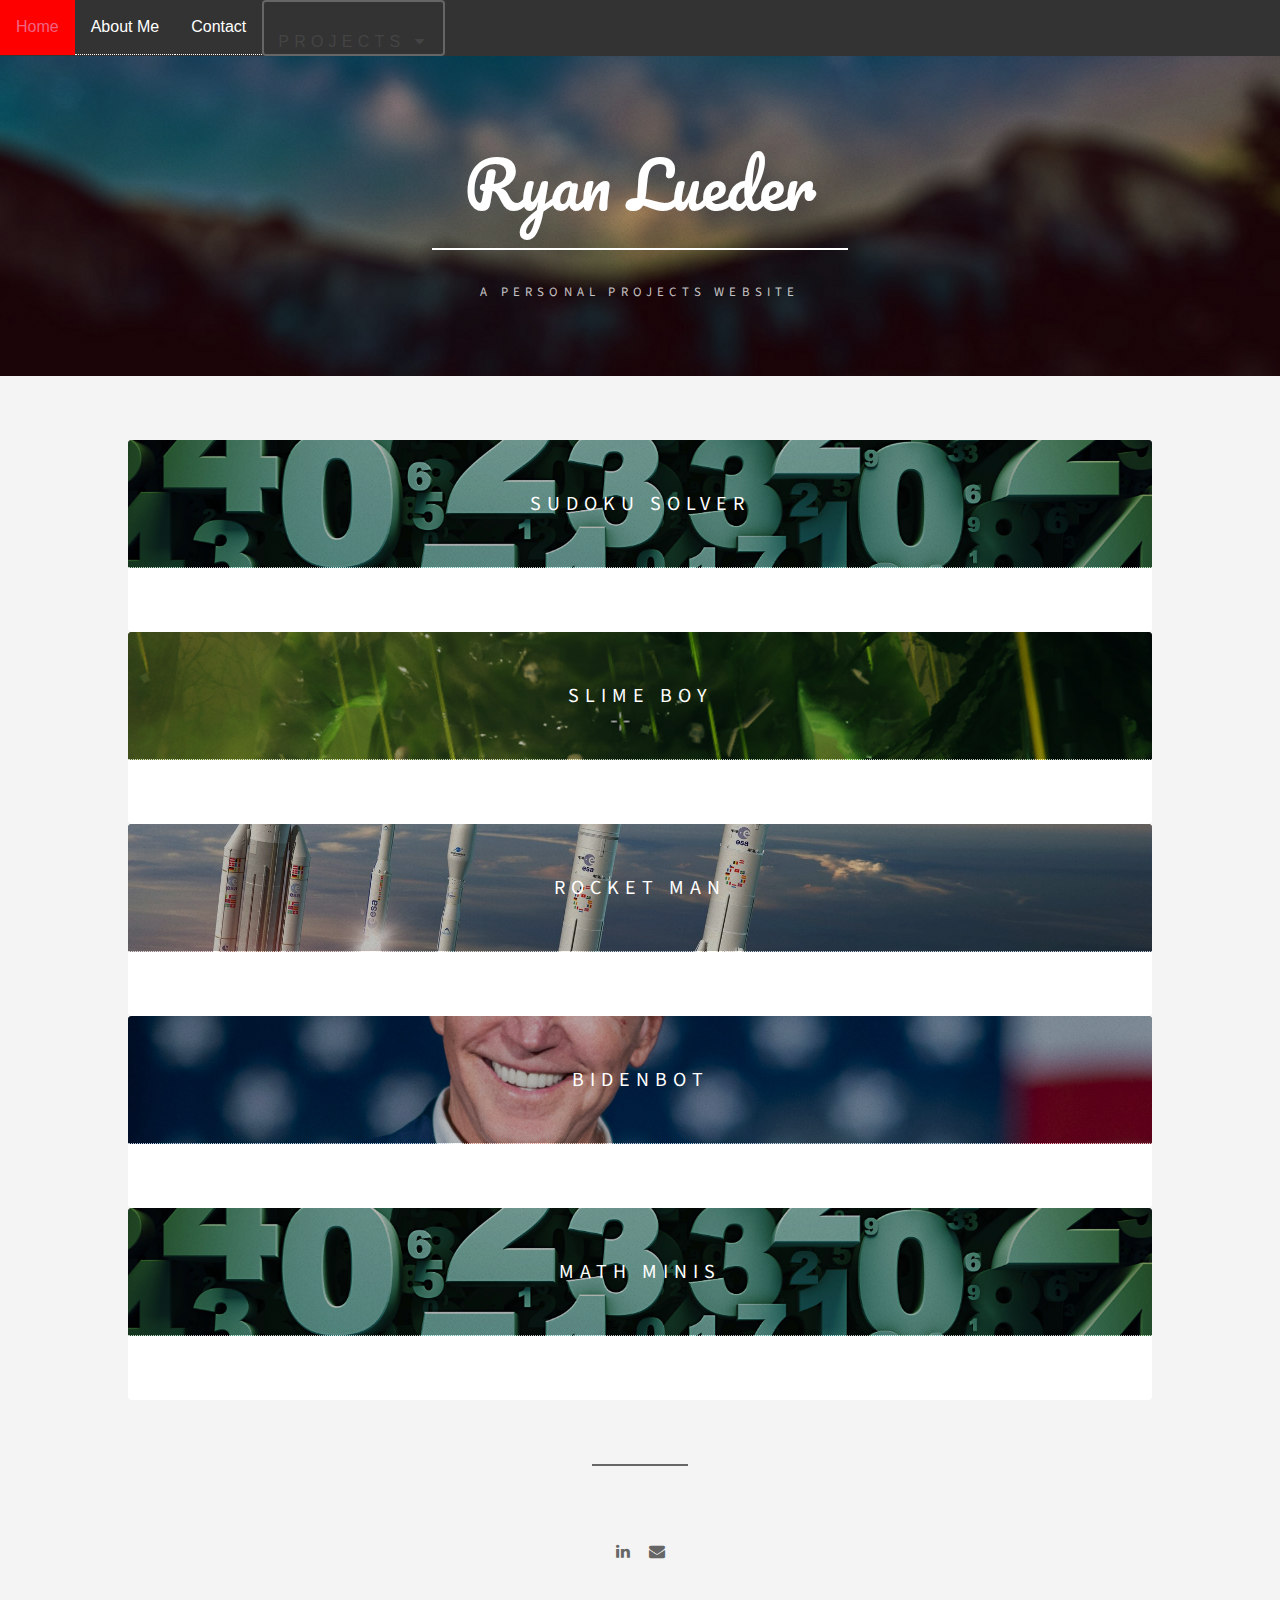
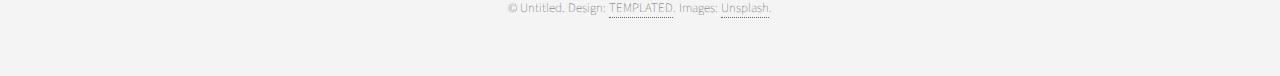
<file: index.html>
﻿<!DOCTYPE HTML>
<!--
	Epilogue by TEMPLATED
	templated.co @templatedco
	Released for free under the Creative Commons Attribution 3.0 license (templated.co/license)
-->
<html>
	<head>
		<title>Ryan Lueder Portfolio</title>
		<meta charset="utf-8" />
		<meta name="viewport" content="width=device-width, initial-scale=1" />
		<link rel="stylesheet" href="assets/css/main.css" />
	</head>

	<body>

		<!-- Nav Bar-->
		<div class="navbar">
			<a href="index.html">Home</a>
			<a href="aboutme.html">About Me</a>
			<a href="contactme.html">Contact</a>
			<div class="dropdown">
				<button class="dropbtn">
					Projects
					<i class="fa fa-caret-down"></i>
				</button>
				<div class="dropdown-content">
					<a href="sudokusolver.html">Sudoku Solver</a>
					<a href="slimeboy.html">Slimeboy</a>
					<a href="rocketman.html">Rocket Man</a>
					<a href="bidenbot.html">BidenBot</a>
					<a href="mathmini.html">Math Minis</a>
				</div>
			</div>
		</div>

		<!-- Header -->
		<header id="header" class="alt">
			<div class="inner">
				<h1>Ryan Lueder</h1>
				<p>A Personal Projects Website</p>
			</div>
		</header>

		<!-- Wrapper -->
		<div id="wrapper">



			<!-- Items -->
			<section class="main items">
				<article class="item">
					<header>
						<a href="sudokusolver.html"><img src="images/sudokuarticle.jpg" alt="" /></a>
						<h3>Sudoku Solver</h3>
					</header>
					<!--<ul class="actions">
					<li><a href="sudokusolver.html" class="button">More</a></li>
				</ul>-->
				</article>
				<article class="item">
					<header>
						<a href="slimeboy.html"><img src="images/slimeboyarticle.jpg" alt="" /></a>
						<h3>Slime Boy</h3>
					</header>
					<!--<ul class="actions">
					<li><a href="slimeboy.html" class="button">More</a></li>
				</ul>-->
				</article>
				<article class="item">
					<header>
						<a href="rocketman.html"><img src="images/rockets.jpg" alt="" /></a>
						<h3>Rocket Man</h3>
					</header>
					<!--<ul class="actions">
					<li><a href="rocketman.html" class="button">More</a></li>
				</ul>-->
				</article>
				<article class="item">
					<header>
						<a href="bidenbot.html"><img src="images/joehero.jpg" alt="" /></a>
						<h3>BidenBot</h3>
					</header>
					<!--<ul class="actions">
					<li><a href="bidenbot.html" class="button">More</a></li>
				</ul>-->
				</article>
				<article class="item">
					<header>
						<a href="mathmini.html"><img src="images/sudokuarticle.jpg" alt="" /></a>
						<h3>Math Minis</h3>
					</header>
					<!--<ul class="actions">
					<li><a href="bidenbot.html" class="button">More</a></li>
				</ul>-->
				</article>
			</section>

			<!-- Footer -->
			<footer id="footer">
				<ul class="icons">
					<li><a href="https://www.linkedin.com/in/ryan-lueder-0066a817b/" class="icon fa-linkedin"><span class="label">LinkedIn</span></a></li>
					<li><a href="contactme.html" class="icon fa-envelope"><span class="label">Email</span></a></li>
				</ul>
				<p class="copyright">&copy; Untitled. Design: <a href="https://templated.co">TEMPLATED</a>. Images: <a href="https://unsplash.com">Unsplash</a>.</p>
			</footer>

		</div>

		<!-- Scripts -->
		<script src="assets/js/jquery.min.js"></script>
		<script src="assets/js/skel.min.js"></script>
		<script src="assets/js/util.js"></script>
		<script src="assets/js/main.js"></script>

	</body>
</html>
</file>
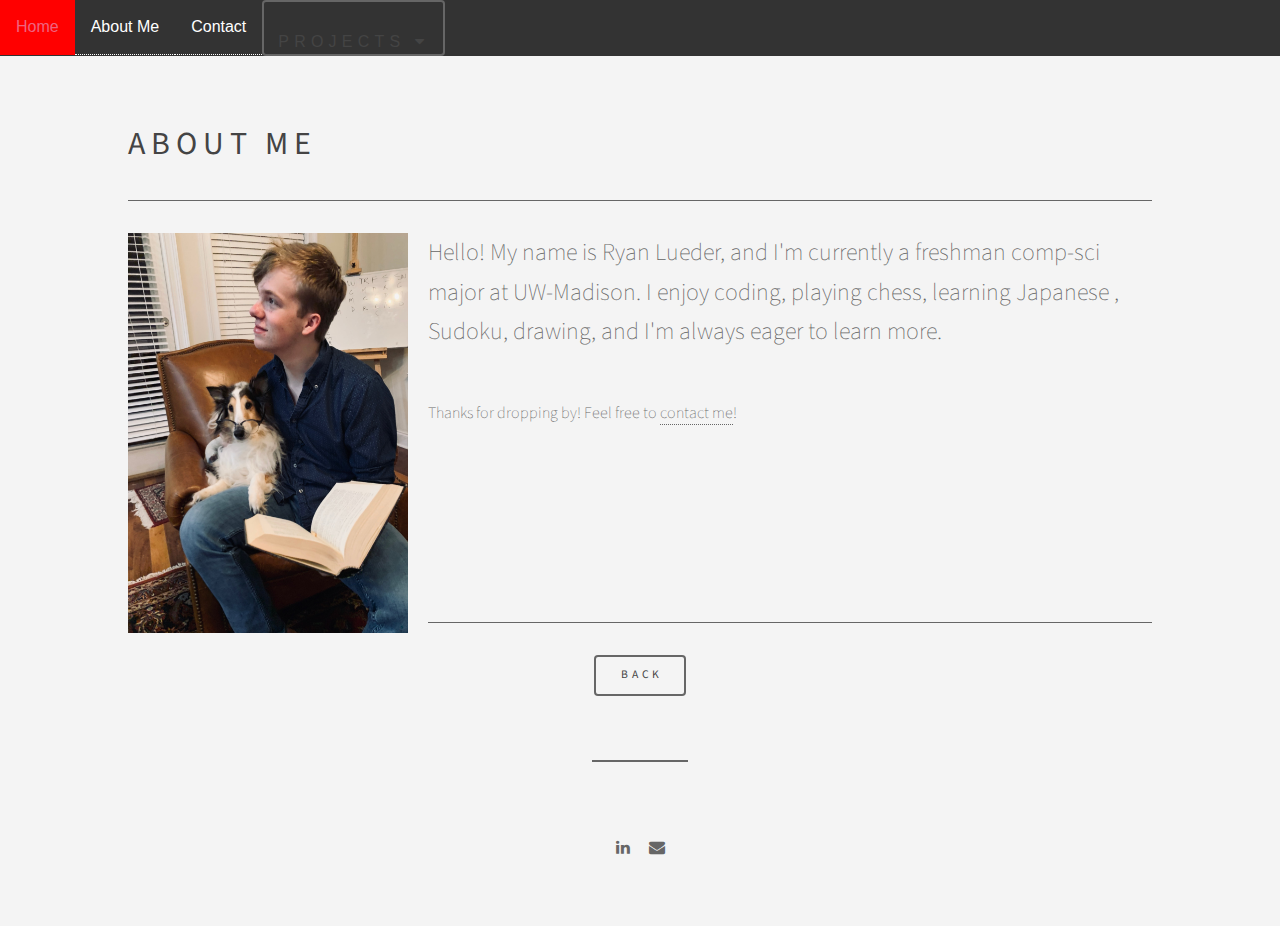
<file: aboutme.html>
<!DOCTYPE HTML>
<!--
    Epilogue by TEMPLATED
    templated.co @templatedco
    Released for free under the Creative Commons Attribution 3.0 license (templated.co/license)
-->
<html>
<head>
    <title>Ryan Lueder</title>
    <meta charset="utf-8" />
    <meta name="viewport" content="width=device-width, initial-scale=1" />
    <link rel="stylesheet" href="assets/css/main.css" />
</head>
<body>

    <!-- Nav Bar-->
    <div class="navbar">
        <a href="index.html">Home</a>
        <a href="aboutme.html">About Me</a>
        <a href="contactme.html">Contact</a>
        <div class="dropdown">
            <button class="dropbtn">
                Projects
                <i class="fa fa-caret-down"></i>
            </button>
            <div class="dropdown-content">
                <a href="sudokusolver.html">Sudoku Solver</a>
                <a href="slimeboy.html">Slimeboy</a>
                <a href="rocketman.html">Rocket Man</a>
                <a href="bidenbot.html">BidenBot</a>
                <a href="mathmini.html">Math Minis</a>
            </div>
        </div>
    </div>

    <!-- Wrapper -->
    <div id="wrapper">

        <body>
            <h1> About Me </h1>
            <hr />
            <left><img src="images/aboutme.jpg" width="300" height="400" style="padding-right:20px; float:left" /></left>
            <p style="font-size:24px">
                Hello! My name is Ryan Lueder, and I'm currently a freshman comp-sci major at UW-Madison. I enjoy coding, playing chess, learning Japanese
                , Sudoku, drawing, and I'm always eager to learn more.

            </p>
            <p>
                Thanks for dropping by! Feel free to <a href="contactme.html">contact me</a>!
            </p>
            <br />
            <br />
            <br />
            <br />
            <br />
        </body>

        <hr />

        <center><a href="index.html" class="button">Back</a></center>
        <footer id="footer">
            <ul class="icons">
                <li><a href="https://www.linkedin.com/in/ryan-lueder-0066a817b/" class="icon fa-linkedin"><span class="label">LinkedIn</span></a></li>
                <li><a href="contactme.html" class="icon fa-envelope"><span class="label">Email</span></a></li>
            </ul>
        </footer>

    </div>

    <!-- Scripts -->
    <script src="assets/js/jquery.min.js"></script>
    <script src="assets/js/skel.min.js"></script>
    <script src="assets/js/util.js"></script>
    <script src="assets/js/main.js"></script>

</body>
</html>
</file>
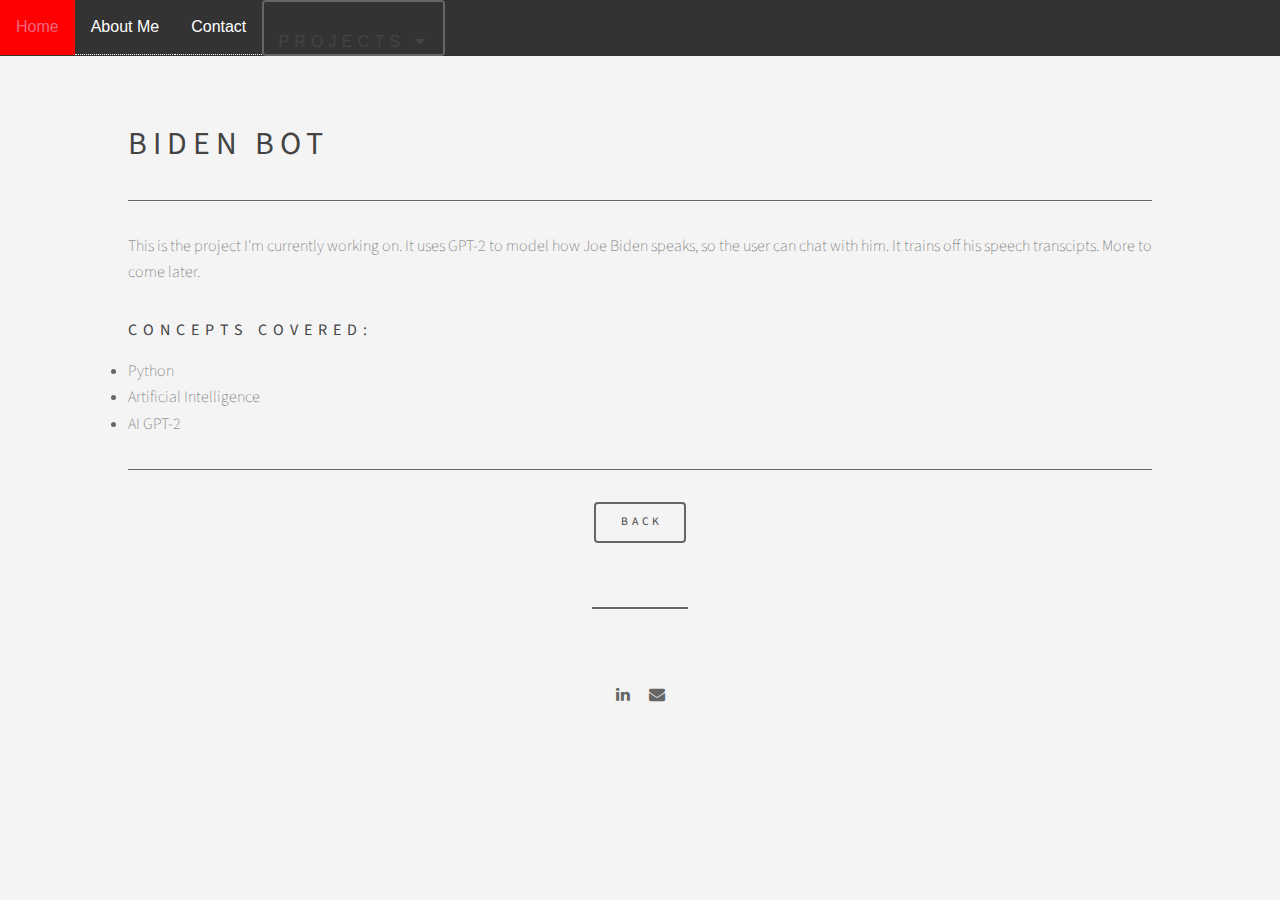
<file: bidenbot.html>
﻿<!DOCTYPE HTML>
<!--
    Epilogue by TEMPLATED
    templated.co @templatedco
    Released for free under the Creative Commons Attribution 3.0 license (templated.co/license)
-->
<html>
<head>
    <title>Ryan Lueder</title>
    <meta charset="utf-8" />
    <meta name="viewport" content="width=device-width, initial-scale=1" />
    <link rel="stylesheet" href="assets/css/main.css" />
</head>
<body>

    <!-- Nav Bar-->
    <div class="navbar">
        <a href="index.html">Home</a>
        <a href="aboutme.html">About Me</a>
        <a href="contactme.html">Contact</a>
        <div class="dropdown">
            <button class="dropbtn">
                Projects
                <i class="fa fa-caret-down"></i>
            </button>
            <div class="dropdown-content">
                <a href="sudokusolver.html">Sudoku Solver</a>
                <a href="slimeboy.html">Slimeboy</a>
                <a href="rocketman.html">Rocket Man</a>
                <a href="bidenbot.html">BidenBot</a>
                <a href="mathmini.html">Math Minis</a>
            </div>
        </div>
    </div>

    <!-- Wrapper -->
    <div id="wrapper">

        <body>
            <h1> Biden Bot </h1>
            <hr />
            <p>This is the project I'm currently working on. It uses GPT-2 to model how Joe Biden speaks, so the user can chat with him. It trains off his speech transcipts. More to come later.</p>
            <h4>Concepts covered:</h4>
            <li>Python</li>
            <li>Artificial Intelligence</li>
            <li>AI GPT-2</li>
            <hr />
        </body>
        <center><a href="index.html" class="button">Back</a></center>


        <footer id="footer">
            <ul class="icons">
                <li><a href="https://www.linkedin.com/in/ryan-lueder-0066a817b/" class="icon fa-linkedin"><span class="label">LinkedIn</span></a></li>
                <li><a href="contactme.html" class="icon fa-envelope"><span class="label">Email</span></a></li>
            </ul>
        </footer>

    </div>

    <!-- Scripts -->
    <script src="assets/js/jquery.min.js"></script>
    <script src="assets/js/skel.min.js"></script>
    <script src="assets/js/util.js"></script>
    <script src="assets/js/main.js"></script>

</body>
</html>
</file>
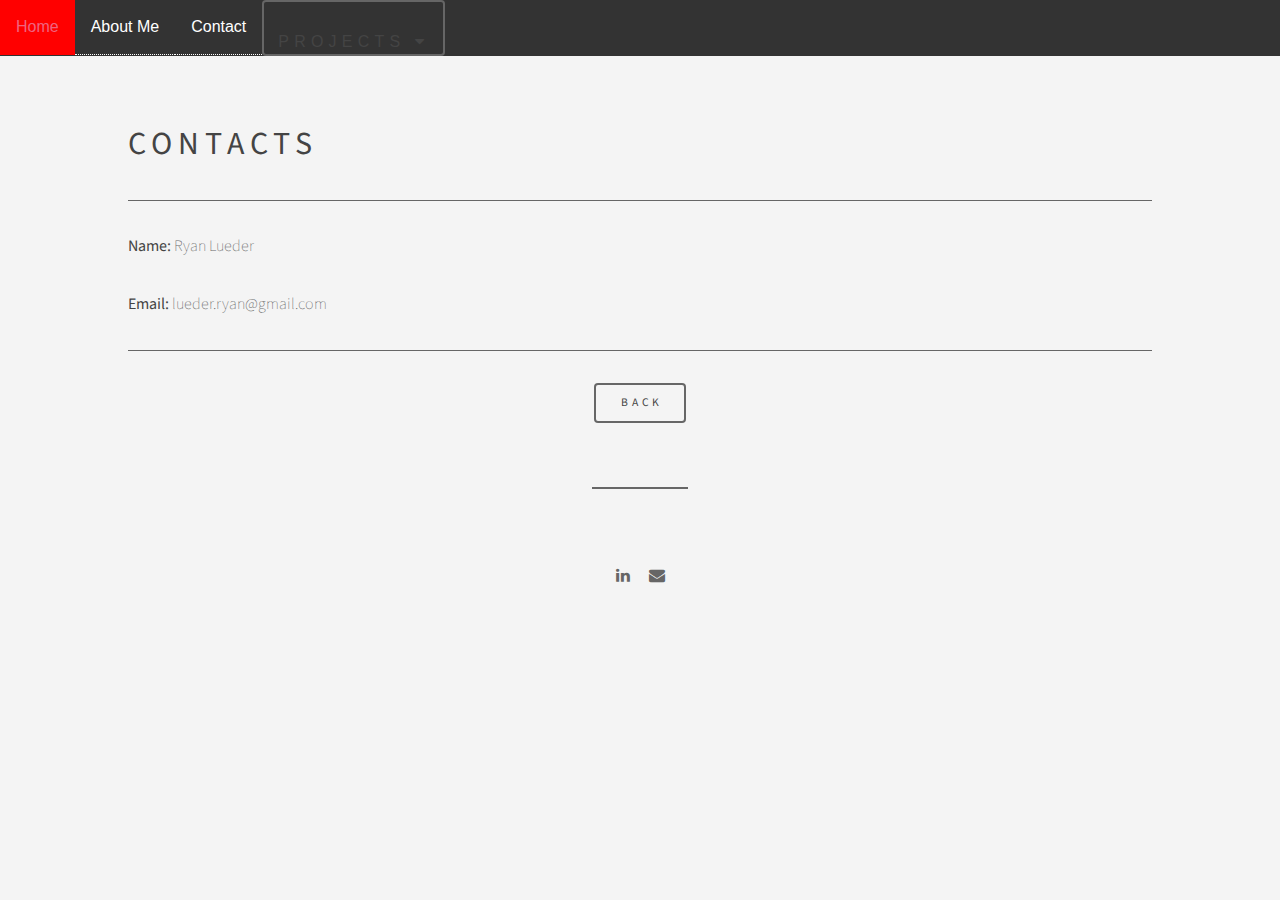
<file: contactme.html>
<!DOCTYPE HTML>
<!--
    Epilogue by TEMPLATED
    templated.co @templatedco
    Released for free under the Creative Commons Attribution 3.0 license (templated.co/license)
-->
<html>
<head>
    <title>Ryan Lueder</title>
    <meta charset="utf-8" />
    <meta name="viewport" content="width=device-width, initial-scale=1" />
    <link rel="stylesheet" href="assets/css/main.css" />
</head>
<body>

    <!-- Nav Bar-->
    <div class="navbar">
        <a href="index.html">Home</a>
        <a href="aboutme.html">About Me</a>
        <a href="contactme.html">Contact</a>
        <div class="dropdown">
            <button class="dropbtn">
                Projects
                <i class="fa fa-caret-down"></i>
            </button>
            <div class="dropdown-content">
                <a href="sudokusolver.html">Sudoku Solver</a>
                <a href="slimeboy.html">Slimeboy</a>
                <a href="rocketman.html">Rocket Man</a>
                <a href="bidenbot.html">BidenBot</a>
                <a href="mathmini.html">Math Minis</a>
            </div>
        </div>
    </div>

    <!-- Wrapper -->
    <div id="wrapper">

        <body>
            <h1> Contacts </h1>
            <hr />
            <p><b>Name: </b>Ryan Lueder</p>
            <p><b>Email: </b>lueder.ryan@gmail.com</p>
        </body>

        <hr />

        <center><a href="index.html" class="button">Back</a></center>
        <footer id="footer">
            <ul class="icons">
                <li><a href="https://www.linkedin.com/in/ryan-lueder-0066a817b/" class="icon fa-linkedin"><span class="label">LinkedIn</span></a></li>
                <li><a href="contactme.html" class="icon fa-envelope"><span class="label">Email</span></a></li>
            </ul>
        </footer>

    </div>

    <!-- Scripts -->
    <script src="assets/js/jquery.min.js"></script>
    <script src="assets/js/skel.min.js"></script>
    <script src="assets/js/util.js"></script>
    <script src="assets/js/main.js"></script>

</body>
</html>
</file>
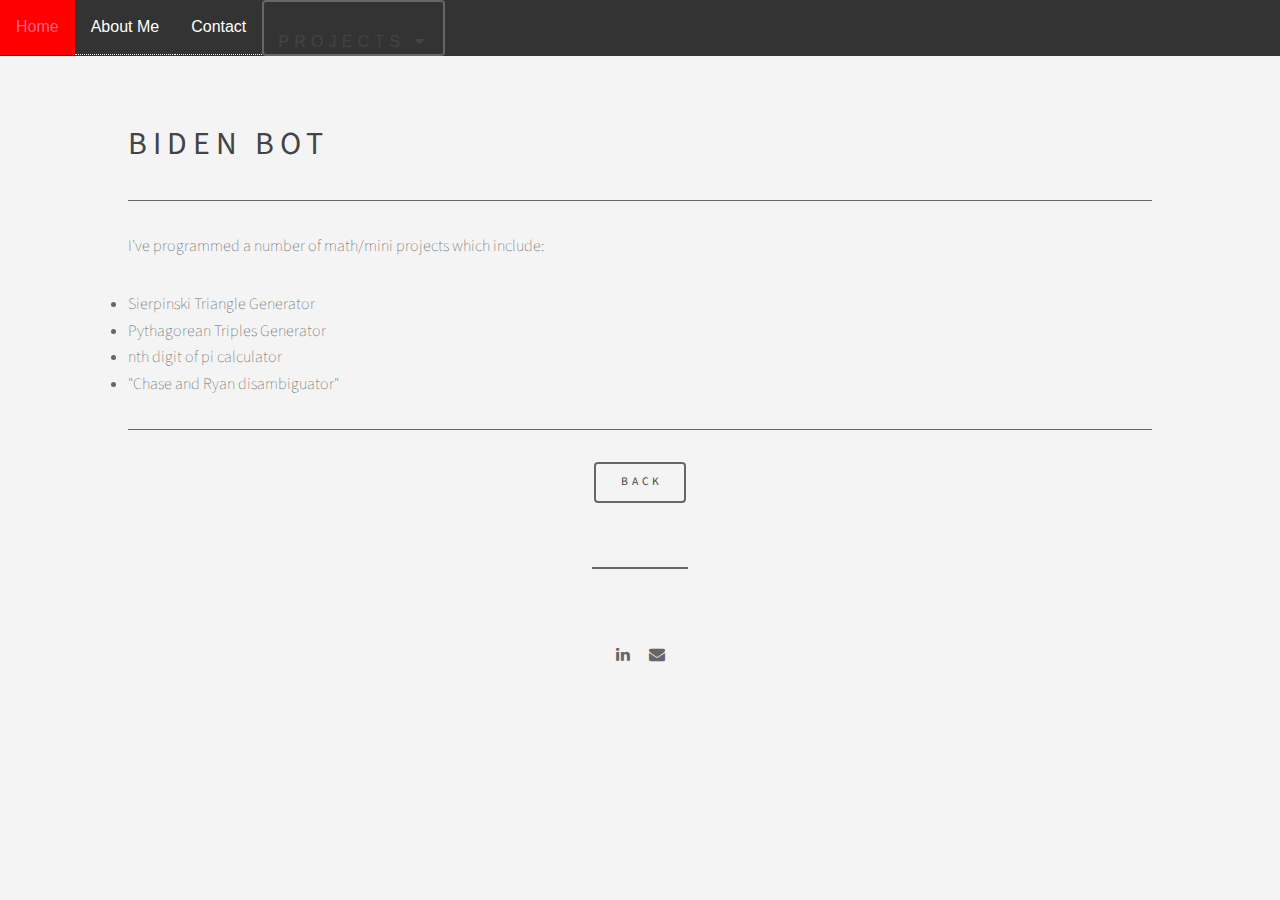
<file: mathmini.html>
<!DOCTYPE HTML>
<!--
    Epilogue by TEMPLATED
    templated.co @templatedco
    Released for free under the Creative Commons Attribution 3.0 license (templated.co/license)
-->
<html>
<head>
    <title>Ryan Lueder</title>
    <meta charset="utf-8" />
    <meta name="viewport" content="width=device-width, initial-scale=1" />
    <link rel="stylesheet" href="assets/css/main.css" />
</head>
<body>

    <!-- Nav Bar-->
    <div class="navbar">
        <a href="index.html">Home</a>
        <a href="aboutme.html">About Me</a>
        <a href="contactme.html">Contact</a>
        <div class="dropdown">
            <button class="dropbtn">
                Projects
                <i class="fa fa-caret-down"></i>
            </button>
            <div class="dropdown-content">
                <a href="sudokusolver.html">Sudoku Solver</a>
                <a href="slimeboy.html">Slimeboy</a>
                <a href="rocketman.html">Rocket Man</a>
                <a href="bidenbot.html">BidenBot</a>
                <a href="mathmini.html">Math Minis</a>
            </div>
        </div>
    </div>

    <!-- Wrapper -->
    <div id="wrapper">

        <body>
            <h1> Biden Bot </h1>
            <hr />
            <p>I've programmed a number of math/mini projects which include:</p>
            <li>Sierpinski Triangle Generator</li>
            <li>Pythagorean Triples Generator</li>
            <li>nth digit of pi calculator</li>
            <li>"Chase and Ryan disambiguator"</li>

            <hr />
        </body>
        <center><a href="index.html" class="button">Back</a></center>


        <footer id="footer">
            <ul class="icons">
                <li><a href="https://www.linkedin.com/in/ryan-lueder-0066a817b/" class="icon fa-linkedin"><span class="label">LinkedIn</span></a></li>
                <li><a href="contactme.html" class="icon fa-envelope"><span class="label">Email</span></a></li>
            </ul>
        </footer>

    </div>

    <!-- Scripts -->
    <script src="assets/js/jquery.min.js"></script>
    <script src="assets/js/skel.min.js"></script>
    <script src="assets/js/util.js"></script>
    <script src="assets/js/main.js"></script>

</body>
</html>
</file>
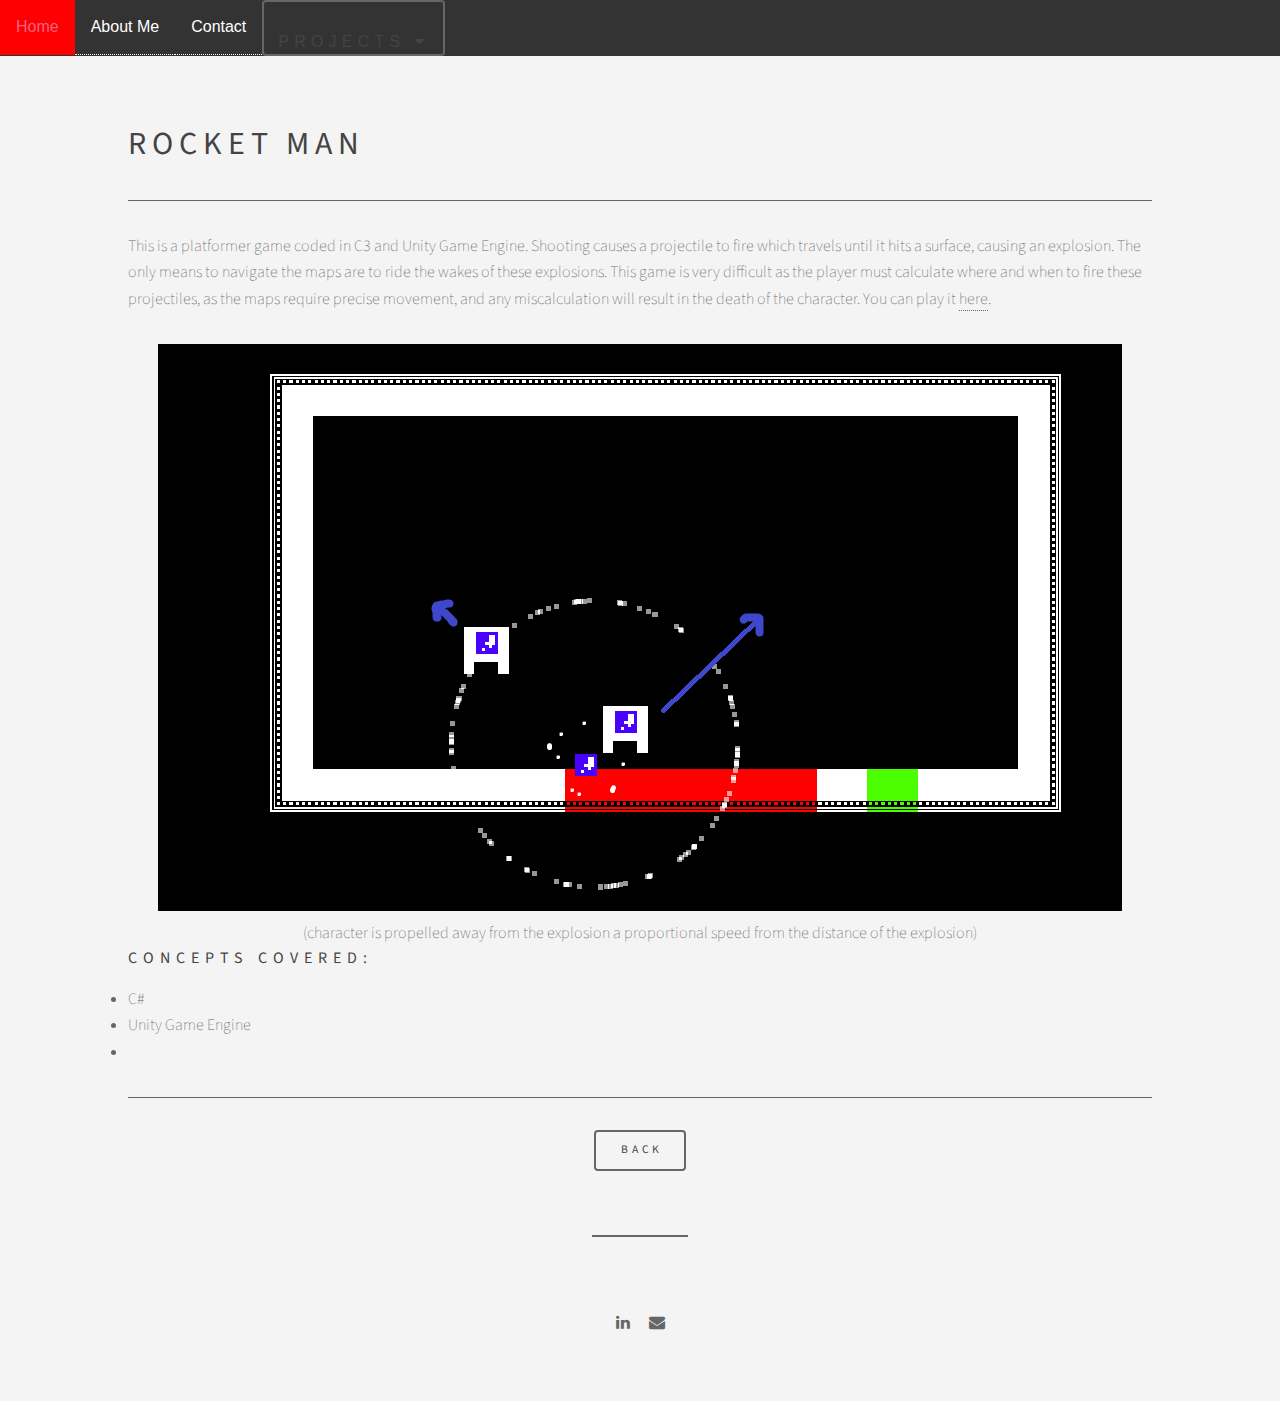
<file: rocketman.html>
﻿<!DOCTYPE HTML>
<!--
    Epilogue by TEMPLATED
    templated.co @templatedco
    Released for free under the Creative Commons Attribution 3.0 license (templated.co/license)
-->
<html>
<head>
    <title>Ryan Lueder</title>
    <meta charset="utf-8" />
    <meta name="viewport" content="width=device-width, initial-scale=1" />
    <link rel="stylesheet" href="assets/css/main.css" />
</head>
<body>

    <!-- Nav Bar-->
    <div class="navbar">
        <a href="index.html">Home</a>
        <a href="aboutme.html">About Me</a>
        <a href="contactme.html">Contact</a>
        <div class="dropdown">
            <button class="dropbtn">
                Projects
                <i class="fa fa-caret-down"></i>
            </button>
            <div class="dropdown-content">
                <a href="sudokusolver.html">Sudoku Solver</a>
                <a href="slimeboy.html">Slimeboy</a>
                <a href="rocketman.html">Rocket Man</a>
                <a href="bidenbot.html">BidenBot</a>
                <a href="mathmini.html">Math Minis</a>
            </div>
        </div>
    </div>

    <!-- Wrapper -->
    <div id="wrapper">

        <body>
            <h1> Rocket Man </h1>
            <hr />
            <p>
                This is a platformer game coded in C3 and Unity Game Engine. Shooting causes a projectile to fire which travels until it hits a surface, causing an explosion. The only means to navigate the maps are to ride the wakes of these explosions. This game is very difficult as the player must calculate where and when to fire these projectiles, as the maps require precise movement, and any miscalculation will result in the death of the character. You can play it <a href="https://simmer.io/@Ryanlueds/rocket-man-pew-pew">here</a>.
            </p>
            <center><img src="images/rocketmanimages/levelmechanic.png" /></center>
            <center>(character is propelled away from the explosion a proportional speed from the distance of the explosion)</center>
            <h4>Concepts covered:</h4>
            <li>C#</li>
            <li>Unity Game Engine</li>
            <li></li>
            <hr />
        </body>
        <center><a href="index.html" class="button">Back</a></center>


        <footer id="footer">
            <ul class="icons">
                <li><a href="https://www.linkedin.com/in/ryan-lueder-0066a817b/" class="icon fa-linkedin"><span class="label">LinkedIn</span></a></li>
                <li><a href="contactme.html" class="icon fa-envelope"><span class="label">Email</span></a></li>
            </ul>
        </footer>

    </div>

    <!-- Scripts -->
    <script src="assets/js/jquery.min.js"></script>
    <script src="assets/js/skel.min.js"></script>
    <script src="assets/js/util.js"></script>
    <script src="assets/js/main.js"></script>

</body>
</html>
</file>
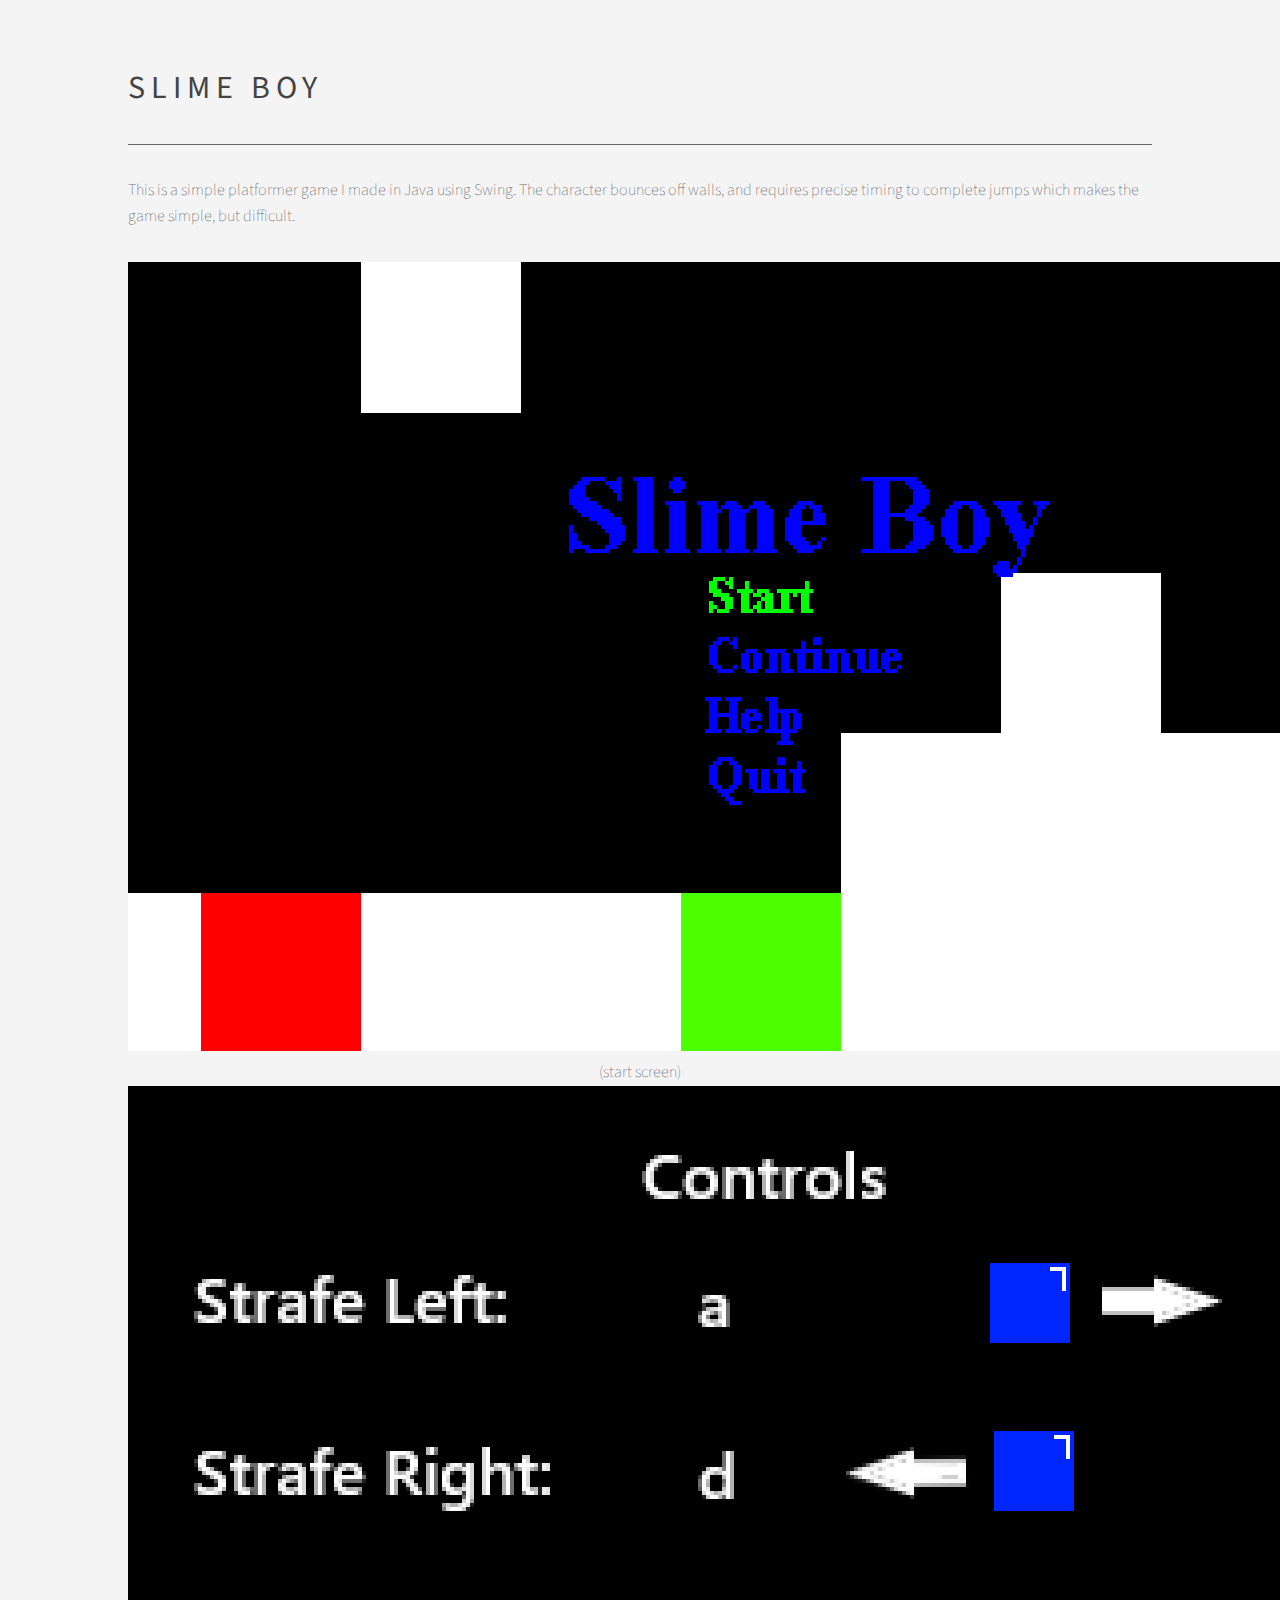
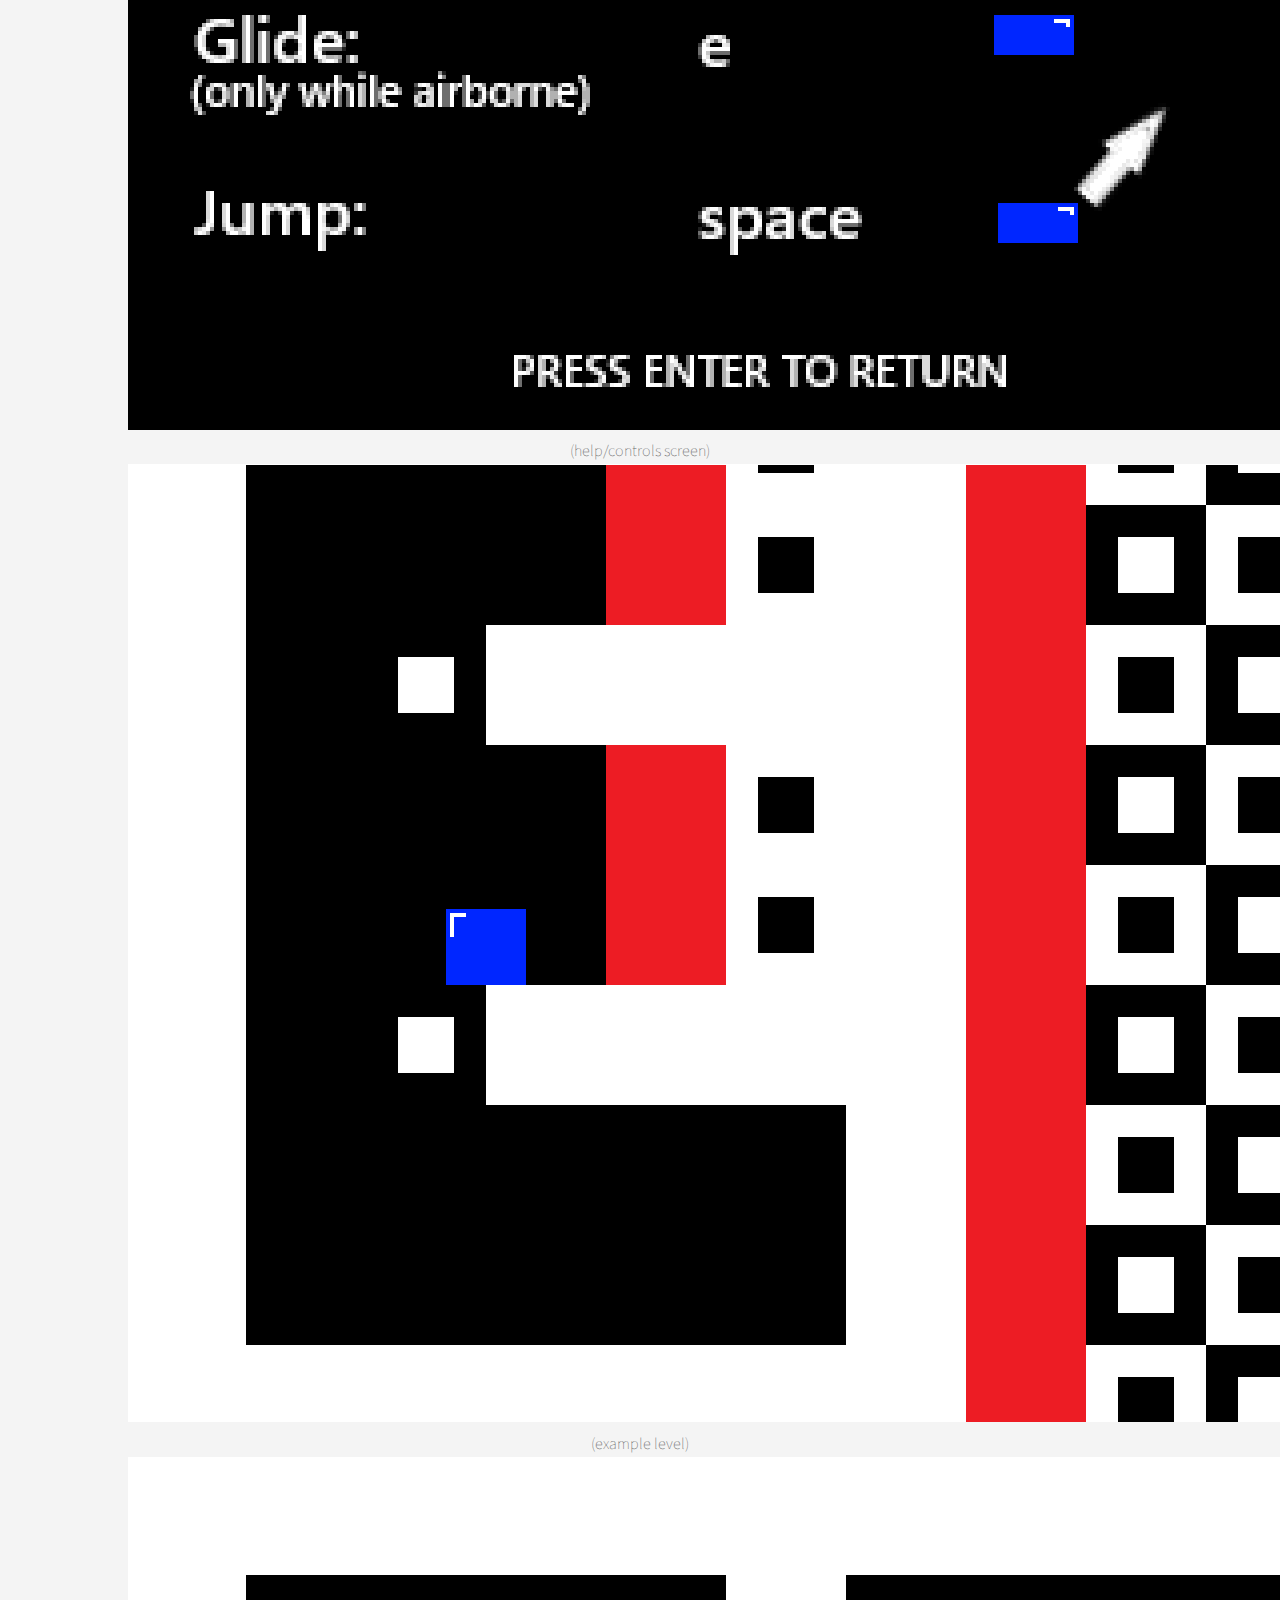
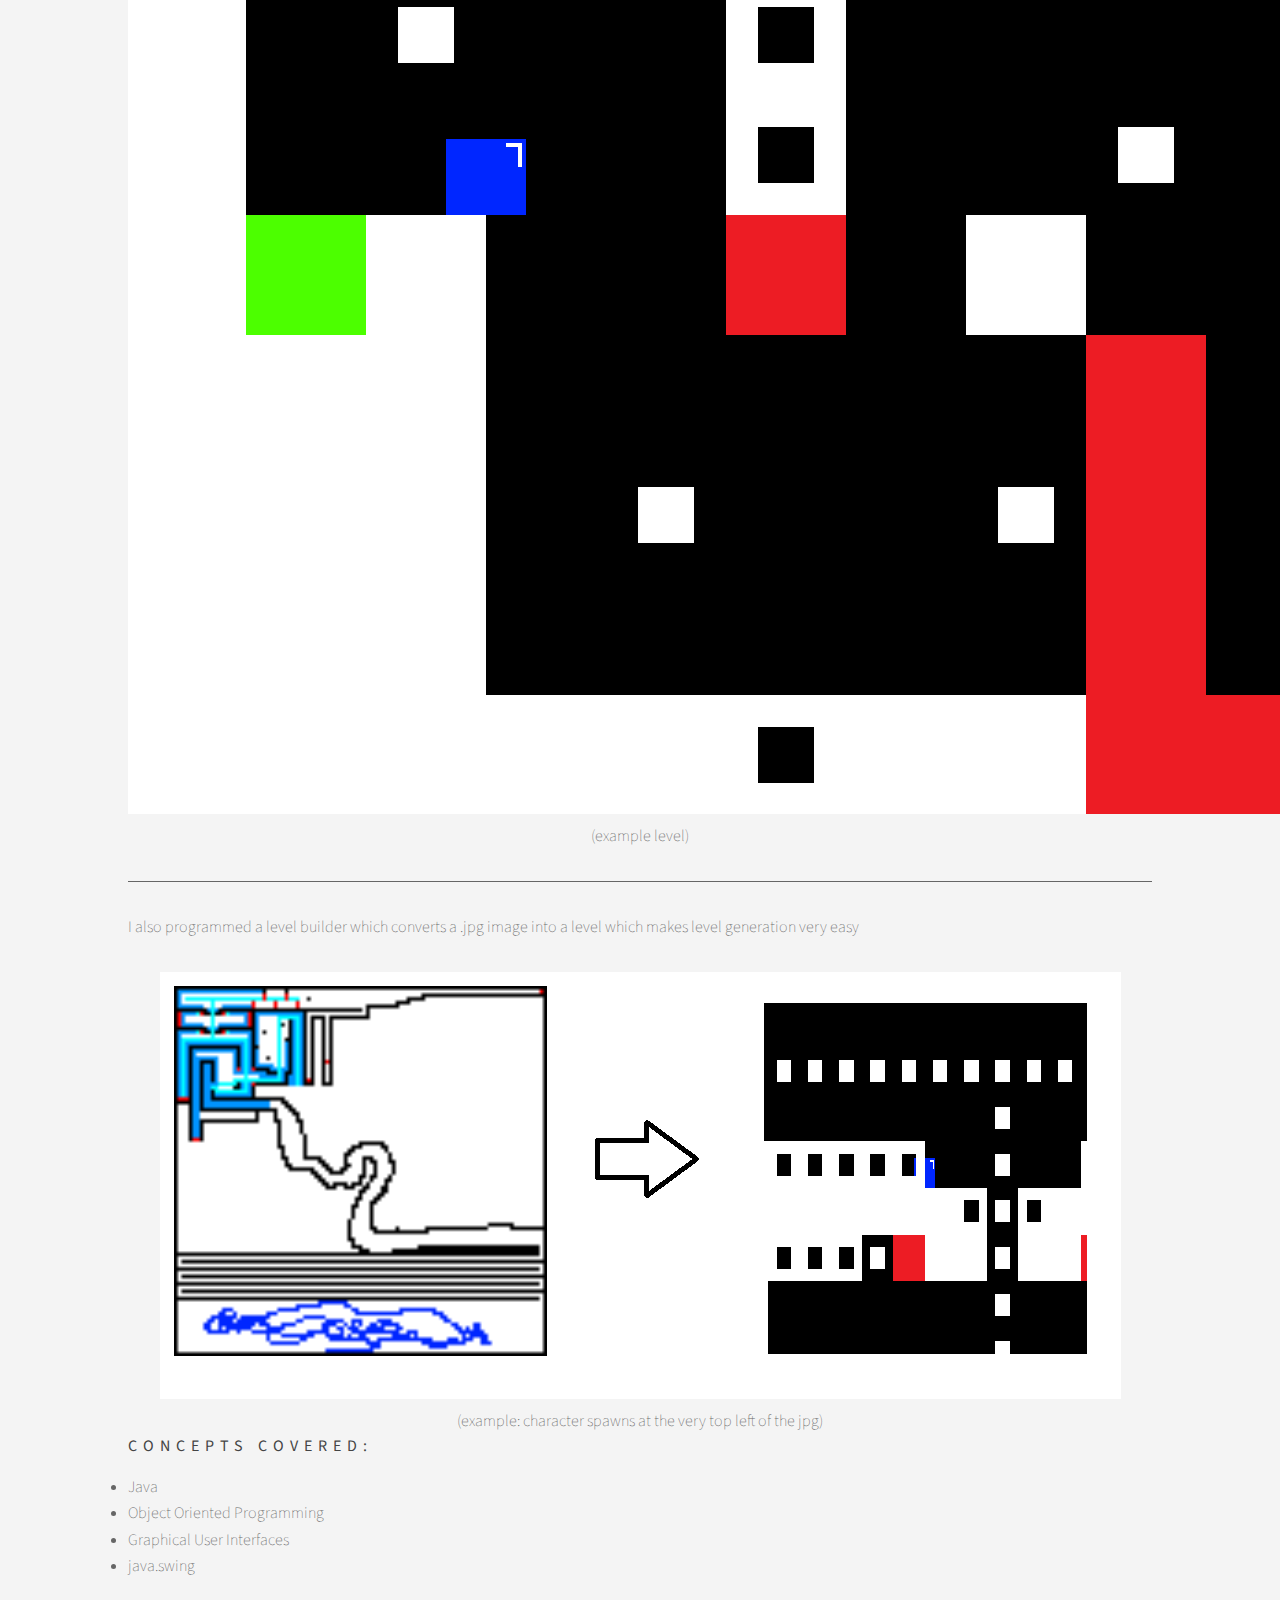
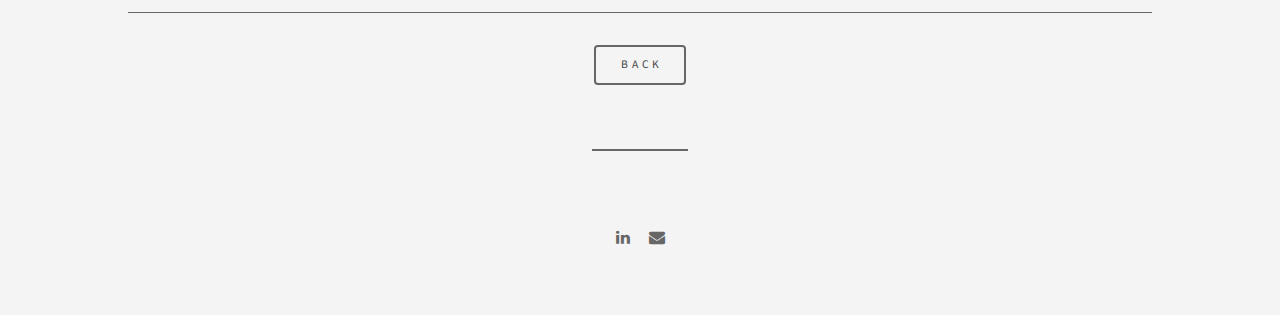
<file: slimeboy.html>
﻿<!DOCTYPE HTML>
<!--
    Epilogue by TEMPLATED
    templated.co @templatedco
    Released for free under the Creative Commons Attribution 3.0 license (templated.co/license)
-->
<html>
<head>
    <title>Ryan Lueder</title>
    <meta charset="utf-8" />
    <meta name="viewport" content="width=device-width, initial-scale=1" />
    <link rel="stylesheet" href="assets/css/main.css" />
</head>
<body>
    <!-- Wrapper -->
    <div id="wrapper">

        <body>
            <h1> Slime Boy </h1>
            <hr />
            <p>This is a simple platformer game I made in Java using Swing. The character bounces off walls, and requires precise timing to complete jumps which makes the game simple, but difficult.</p>
            <center><img src="images/slimeboyimages/startscreen.png" /></center>
            <center><small>(start screen)</small></center>
            <center><img src="images/slimeboyimages/helpscreen.png" /></center>
            <center><small>(help/controls screen)</small></center>
            <center><img src="images/slimeboyimages/levelexample1.png" /></center>
            <center>(example level)</center>
            <center><img src="images/slimeboyimages/levelexample2.png" /></center>
            <center>(example level)</center>
            <hr />
            <p>I also programmed a level builder which converts a .jpg image into a level which makes level generation very easy</p>
            <center><img src="images/slimeboyimages/mapbuilder.png" /></center>
            <center>(example: character spawns at the very top left of the jpg)</center>




            <h4>Concepts covered:</h4>
            <li>Java</li>
            <li>Object Oriented Programming</li>
            <li>Graphical User Interfaces</li>
            <li>java.swing</li>
            <hr />
        </body>
        <center><a href="index.html" class="button">Back</a></center>


        <footer id="footer">
            <ul class="icons">
                <li><a href="#" class="icon fa-linkedin"><span class="label">LinkedIn</span></a></li>
                <li><a href="#" class="icon fa-envelope"><span class="label">Email</span></a></li>
            </ul>
        </footer>

    </div>

    <!-- Scripts -->
    <script src="assets/js/jquery.min.js"></script>
    <script src="assets/js/skel.min.js"></script>
    <script src="assets/js/util.js"></script>
    <script src="assets/js/main.js"></script>

</body>
</html>
</file>
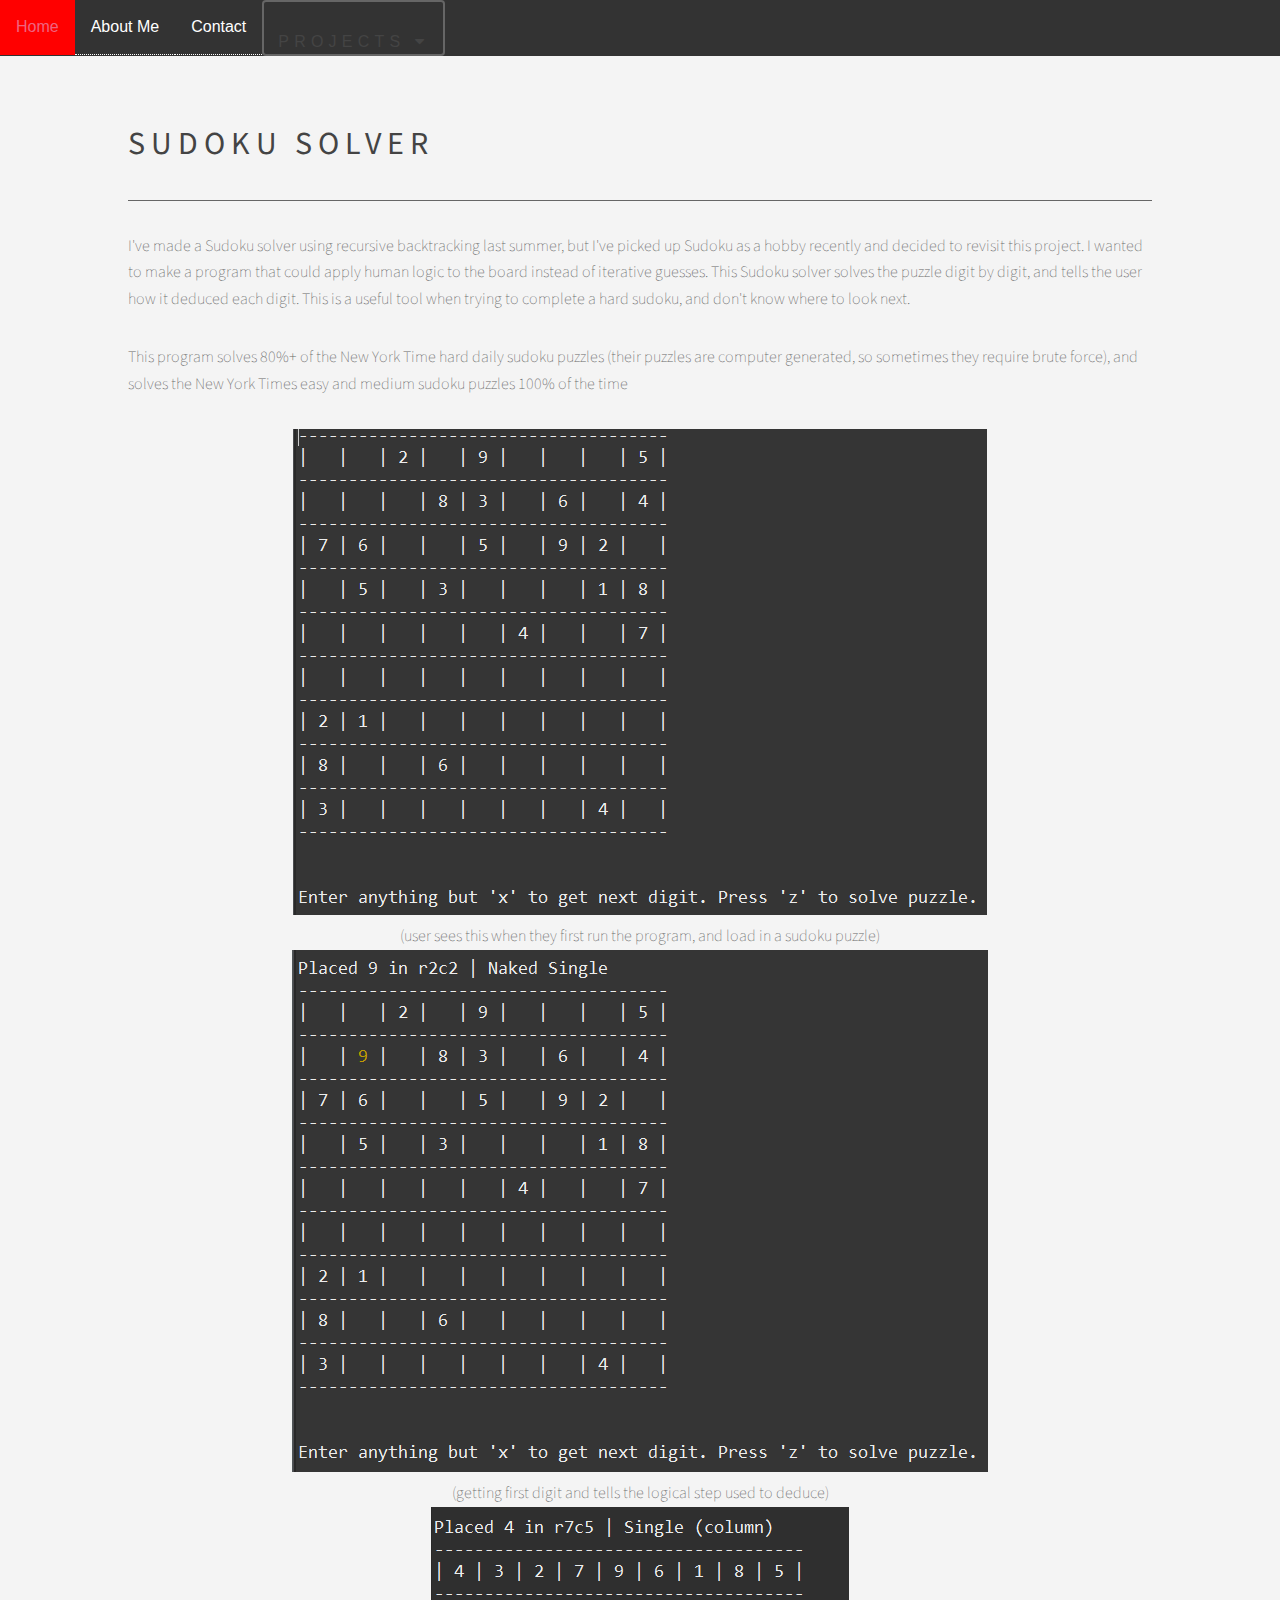
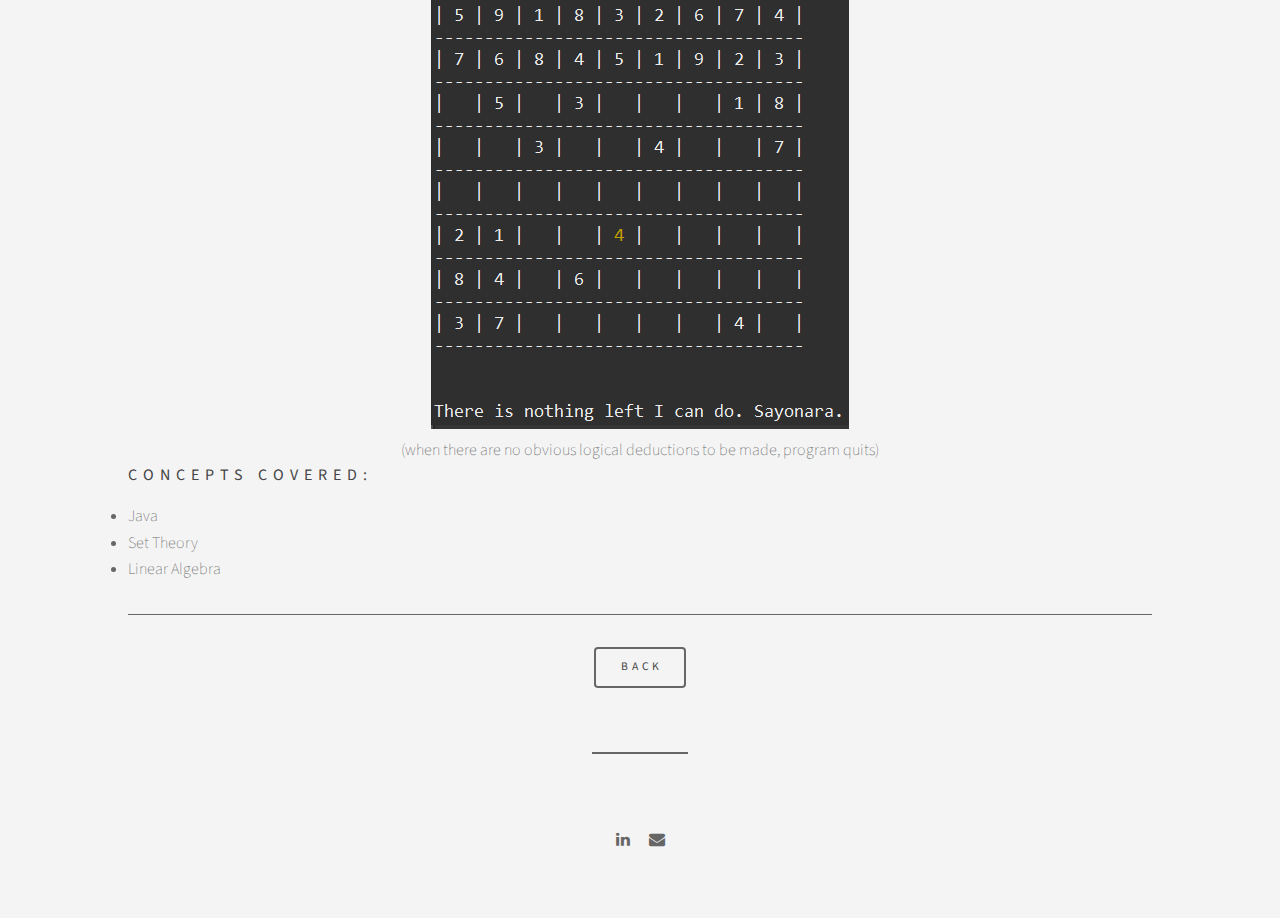
<file: sudokusolver.html>
﻿<!DOCTYPE HTML>
<!--
    Epilogue by TEMPLATED
    templated.co @templatedco
    Released for free under the Creative Commons Attribution 3.0 license (templated.co/license)
-->
<html>
<head>
    <title>Ryan Lueder</title>
    <meta charset="utf-8" />
    <meta name="viewport" content="width=device-width, initial-scale=1" />
    <link rel="stylesheet" href="assets/css/main.css" />
</head>
<body>

    <!-- Nav Bar-->
    <div class="navbar">
        <a href="index.html">Home</a>
        <a href="aboutme.html">About Me</a>
        <a href="contactme.html">Contact</a>
        <div class="dropdown">
            <button class="dropbtn">
                Projects
                <i class="fa fa-caret-down"></i>
            </button>
            <div class="dropdown-content">
                <a href="sudokusolver.html">Sudoku Solver</a>
                <a href="slimeboy.html">Slimeboy</a>
                <a href="rocketman.html">Rocket Man</a>
                <a href="bidenbot.html">BidenBot</a>
                <a href="mathmini.html">Math Minis</a>
            </div>
        </div>
    </div>

    <!-- Wrapper -->
    <div id="wrapper">

        <body>
            <h1> Sudoku Solver </h1>
            <hr />
            <p>I've made a Sudoku solver using recursive backtracking last summer, but I've picked up Sudoku as a hobby recently and decided to revisit this project. I wanted to make a program that could apply human logic to the board instead of iterative guesses. This Sudoku solver solves the puzzle digit by digit, and tells the user how it deduced each digit. This is a useful tool when trying to complete a hard sudoku, and don't know where to look next.</p>
            <p>This program solves 80%+ of the New York Time hard daily sudoku puzzles (their puzzles are computer generated, so sometimes they require brute force), and solves the New York Times easy and medium sudoku puzzles 100% of the time</p>
            <center><img src="images/sudokuimages/interface.png" /></center>
            <center><small>(user sees this when they first run the program, and load in a sudoku puzzle)</small></center>
            <center><img src="images/sudokuimages/interface2.png" /></center>
            <center><small>(getting first digit and tells the logical step used to deduce)</small></center>
            <center><img src="images/sudokuimages/interface3.png" /></center>
            <center><small>(when there are no obvious logical deductions to be made, program quits)</small></center>
            <h4>Concepts covered:</h4>
            <li>Java</li>
            <li>Set Theory</li>
            <li>Linear Algebra</li>
            <hr />
        </body>
        <center><a href="index.html" class="button">Back</a></center>


        <footer id="footer">
            <ul class="icons">
                <li><a href="https://www.linkedin.com/in/ryan-lueder-0066a817b/" class="icon fa-linkedin"><span class="label">LinkedIn</span></a></li>
                <li><a href="contactme.html" class="icon fa-envelope"><span class="label">Email</span></a></li>
            </ul>
        </footer>

    </div>

    <!-- Scripts -->
    <script src="assets/js/jquery.min.js"></script>
    <script src="assets/js/skel.min.js"></script>
    <script src="assets/js/util.js"></script>
    <script src="assets/js/main.js"></script>

</body>
</html>
</file>
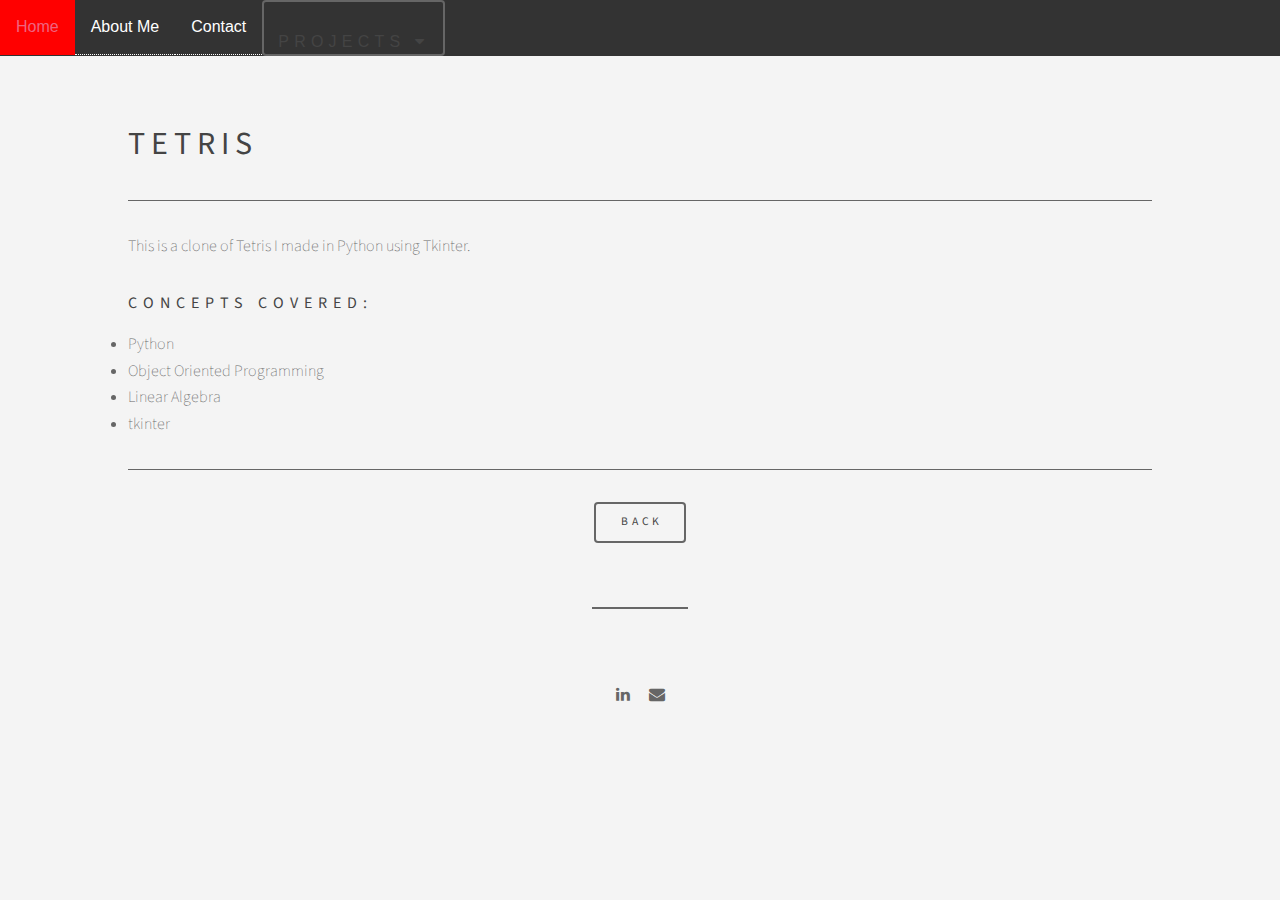
<file: tetris.html>
﻿<!DOCTYPE HTML>
<!--
    Epilogue by TEMPLATED
    templated.co @templatedco
    Released for free under the Creative Commons Attribution 3.0 license (templated.co/license)
-->
<html>
<head>
    <title>Ryan Lueder</title>
    <meta charset="utf-8" />
    <meta name="viewport" content="width=device-width, initial-scale=1" />
    <link rel="stylesheet" href="assets/css/main.css" />
</head>
<body>

    <!-- Nav Bar-->
    <div class="navbar">
        <a href="index.html">Home</a>
        <a href="aboutme.html">About Me</a>
        <a href="contactme.html">Contact</a>
        <div class="dropdown">
            <button class="dropbtn">
                Projects
                <i class="fa fa-caret-down"></i>
            </button>
            <div class="dropdown-content">
                <a href="sudokusolver.html">Sudoku Solver</a>
                <a href="slimeboy.html">Slimeboy</a>
                <a href="rocketman.html">Rocket Man</a>
                <a href="bidenbot.html">BidenBot</a>
                <a href="mathmini.html">Math Minis</a>
            </div>
        </div>
    </div>

    <!-- Wrapper -->
    <div id="wrapper">

        <body>
            <h1> Tetris </h1>
            <hr />
            <p>This is a clone of Tetris I made in Python using Tkinter.</p>
            <h4>Concepts covered:</h4>
            <li>Python</li>
            <li>Object Oriented Programming</li>
            <li>Linear Algebra</li>
            <li>tkinter</li>
            <hr />
        </body>
        <center><a href="index.html" class="button">Back</a></center>


        <footer id="footer">
            <ul class="icons">
                <li><a href="https://www.linkedin.com/in/ryan-lueder-0066a817b/" class="icon fa-linkedin"><span class="label">LinkedIn</span></a></li>
                <li><a href="contactme.html" class="icon fa-envelope"><span class="label">Email</span></a></li>
            </ul>
        </footer>

    </div>

    <!-- Scripts -->
    <script src="assets/js/jquery.min.js"></script>
    <script src="assets/js/skel.min.js"></script>
    <script src="assets/js/util.js"></script>
    <script src="assets/js/main.js"></script>

</body>
</html>
</file>
<file: assets/css/main.css>
@import url(font-awesome.min.css);
@import url("https://fonts.googleapis.com/css?family=Pacifico|Source+Sans+Pro:200,400");

/*
	Epilogue by TEMPLATED
	templated.co @templatedco
	Released for free under the Creative Commons Attribution 3.0 license (templated.co/license)
*/

/* Reset */

	html, body, div, span, applet, object, iframe, h1, h2, h3, h4, h5, h6, p, blockquote, pre, a, abbr, acronym, address, big, cite, code, del, dfn, em, img, ins, kbd, q, s, samp, small, strike, strong, sub, sup, tt, var, b, u, i, center, dl, dt, dd, ol, ul, li, fieldset, form, label, legend, table, caption, tbody, tfoot, thead, tr, th, td, article, aside, canvas, details, embed, figure, figcaption, footer, header, hgroup, menu, nav, output, ruby, section, summary, time, mark, audio, video {
		margin: 0;
		padding: 0;
		border: 0;
		font-size: 100%;
		font: inherit;
		vertical-align: baseline;
	}

	article, aside, details, figcaption, figure, footer, header, hgroup, menu, nav, section {
		display: block;
	}

	body {
		line-height: 1;
	}

	ol, ul {
		list-style: none;
	}

	blockquote, q {
		quotes: none;
	}

	blockquote:before, blockquote:after, q:before, q:after {
		content: '';
		content: none;
	}

	table {
		border-collapse: collapse;
		border-spacing: 0;
	}

	body {
		-webkit-text-size-adjust: none;
	}

/* Box Model */

	*, *:before, *:after {
		-moz-box-sizing: border-box;
		-webkit-box-sizing: border-box;
		box-sizing: border-box;
	}

/* Basic */

	@-ms-viewport {
		width: device-width;
	}

	body {
		-ms-overflow-style: scrollbar;
	}

	@media screen and (max-width: 480px) {

		html, body {
			min-width: 320px;
		}

	}

	body {
		background: #f4f4f4;
	}

		body.is-loading *, body.is-loading *:before, body.is-loading *:after {
			-moz-animation: none !important;
			-webkit-animation: none !important;
			-ms-animation: none !important;
			animation: none !important;
			-moz-transition: none !important;
			-webkit-transition: none !important;
			-ms-transition: none !important;
			transition: none !important;
		}

/* Type */

	body {
		background-color: #f4f4f4;
		color: #666666;
	}

	body, input, select, textarea {
		font-family: "Source Sans Pro", Helvetica, sans-serif;
		font-size: 17pt;
		font-weight: 200;
		line-height: 1.65;
	}

		@media screen and (max-width: 1680px) {

			body, input, select, textarea {
				font-size: 13pt;
			}

		}

		@media screen and (max-width: 1280px) {

			body, input, select, textarea {
				font-size: 12pt;
			}

		}

		@media screen and (max-width: 360px) {

			body, input, select, textarea {
				font-size: 11pt;
			}

		}

	a {
		-moz-transition: color 0.2s ease, border-bottom-color 0.2s ease;
		-webkit-transition: color 0.2s ease, border-bottom-color 0.2s ease;
		-ms-transition: color 0.2s ease, border-bottom-color 0.2s ease;
		transition: color 0.2s ease, border-bottom-color 0.2s ease;
		text-decoration: none;
		border-bottom: dotted 1px;
	}

		a:hover {
			border-bottom-color: transparent;
		}

	strong, b {
		font-weight: 400;
	}

	em, i {
		font-style: italic;
	}

	p {
		margin: 0 0 2em 0;
	}

	h1, h2, h3, h4, h5, h6 {
		font-weight: 400;
		line-height: 1.5;
		margin: 0 0 1em 0;
		text-transform: uppercase;
		letter-spacing: 0.375rem;
	}

		h1 a, h2 a, h3 a, h4 a, h5 a, h6 a {
			color: inherit;
			text-decoration: none;
		}

	h1 {
		font-size: 2em;
	}

	h2 {
		font-size: 1.75em;
	}

	h3 {
		font-size: 1.25em;
	}

	h4 {
		font-size: 1em;
	}

	h5 {
		font-size: 0.9em;
	}

	h6 {
		font-size: 0.7em;
	}

	@media screen and (max-width: 736px) {

		h1 {
			font-size: 1.5em;
		}

		h2 {
			font-size: 1.25em;
		}

		h3 {
			font-size: 1em;
		}

	}

	sub {
		font-size: 0.8em;
		position: relative;
		top: 0.5em;
	}

	sup {
		font-size: 0.8em;
		position: relative;
		top: -0.5em;
	}

	blockquote {
		border-left: solid 4px;
		font-style: italic;
		margin: 0 0 2em 0;
		padding: 0.5em 0 0.5em 2em;
	}

	code {
		border-radius: 4px;
		border: solid 1px;
		font-family: "Courier New", monospace;
		font-size: 0.9em;
		margin: 0 0.25em;
		padding: 0.25em 0.65em;
	}

	pre {
		-webkit-overflow-scrolling: touch;
		font-family: "Courier New", monospace;
		font-size: 0.9em;
		margin: 0 0 2em 0;
	}

		pre code {
			display: block;
			line-height: 1.75;
			padding: 1em 1.5em;
			overflow-x: auto;
		}

	hr {
		border: 0;
		border-bottom: solid 1px;
		margin: 2em 0;
	}

		hr.major {
			margin: 3em 0;
		}

	.align-left {
		text-align: left;
	}

	.align-center {
		text-align: center;
	}

	.align-right {
		text-align: right;
	}

	input, select, textarea {
		color: #444444;
	}

	a {
		color: inherit;
	}

		a:hover {
			color: #EF6480 !important;
		}

	strong, b {
		color: #444444;
	}

	h1, h2, h3, h4, h5, h6 {
		color: #444444;
	}

	blockquote {
		border-left-color: #666666;
	}

	code {
		background: rgba(144, 144, 144, 0.075);
		border-color: #666666;
	}

	hr {
		border-bottom-color: #666666;
	}

/* Navbar container */
.navbar {
	overflow: hidden;
	background-color: #333;
	font-family: Arial;
}

	/* Links inside the navbar */
	.navbar a {
		float: left;
		font-size: 16px;
		color: white;
		text-align: center;
		padding: 14px 16px;
		text-decoration: none;
	}

/* The dropdown container */
.dropdown {
	float: left;
	overflow: hidden;
}

	/* Dropdown button */
	.dropdown .dropbtn {
		font-size: 16px;
		border: none;
		outline: none;
		color: white;
		padding: 14px 16px;
		background-color: inherit;
		font-family: inherit; /* Important for vertical align on mobile phones */
		margin: 0; /* Important for vertical align on mobile phones */
	}

	/* Add a red background color to navbar links on hover */
	.navbar a:hover, .dropdown:hover .dropbtn {
		background-color: red;
	}

/* Dropdown content (hidden by default) */
.dropdown-content {
	display: none;
	position: absolute;
	background-color: #f9f9f9;
	min-width: 160px;
	box-shadow: 0px 8px 16px 0px rgba(0,0,0,0.2);
	z-index: 1;
}

	/* Links inside the dropdown */
	.dropdown-content a {
		float: none;
		color: black;
		padding: 12px 16px;
		text-decoration: none;
		display: block;
		text-align: left;
	}

		/* Add a grey background color to dropdown links on hover */
		.dropdown-content a:hover {
			background-color: #ddd;
		}

/* Show the dropdown menu on hover */
.dropdown:hover .dropdown-content {
	display: block;
}
/* Box */

	.box {
		border-radius: 4px;
		border: solid 1px;
		margin-bottom: 2em;
		padding: 1.5em;
	}

		.box > :last-child,
		.box > :last-child > :last-child,
		.box > :last-child > :last-child > :last-child {
			margin-bottom: 0;
		}

		.box.alt {
			border: 0;
			border-radius: 0;
			padding: 0;
		}

	.box {
		border-color: #666666;
	}

/* Button */

	input[type="submit"],
	input[type="reset"],
	input[type="button"],
	button,
	.button {
		-moz-appearance: none;
		-webkit-appearance: none;
		-ms-appearance: none;
		appearance: none;
		-moz-transition: box-shadow 0.2s ease-in-out, background-color 0.2s ease-in-out, color 0.2s ease-in-out;
		-webkit-transition: box-shadow 0.2s ease-in-out, background-color 0.2s ease-in-out, color 0.2s ease-in-out;
		-ms-transition: box-shadow 0.2s ease-in-out, background-color 0.2s ease-in-out, color 0.2s ease-in-out;
		transition: box-shadow 0.2s ease-in-out, background-color 0.2s ease-in-out, color 0.2s ease-in-out;
		border-radius: 4px;
		border: 0;
		cursor: pointer;
		display: inline-block;
		font-weight: 400;
		height: 3.5em;
		line-height: 3.5em;
		padding: 0 2em 0 2.375em;
		text-align: center;
		text-decoration: none;
		white-space: nowrap;
		text-transform: uppercase;
		letter-spacing: 0.325em;
		font-size: 0.725em;
	}

		input[type="submit"].icon:before,
		input[type="reset"].icon:before,
		input[type="button"].icon:before,
		button.icon:before,
		.button.icon:before {
			margin-right: 0.5em;
		}

		input[type="submit"].fit,
		input[type="reset"].fit,
		input[type="button"].fit,
		button.fit,
		.button.fit {
			display: block;
			margin: 0 0 1em 0;
			width: 100%;
		}

		input[type="submit"].big,
		input[type="reset"].big,
		input[type="button"].big,
		button.big,
		.button.big {
			font-size: 0.8em;
			padding: 0 2.5em 0 2.875em;
			height: 3.75em;
			line-height: 3.75em;
		}

		input[type="submit"].disabled, input[type="submit"]:disabled,
		input[type="reset"].disabled,
		input[type="reset"]:disabled,
		input[type="button"].disabled,
		input[type="button"]:disabled,
		button.disabled,
		button:disabled,
		.button.disabled,
		.button:disabled {
			-moz-pointer-events: none;
			-webkit-pointer-events: none;
			-ms-pointer-events: none;
			pointer-events: none;
			opacity: 0.25;
		}

		@media screen and (max-width: 240px) {

			input[type="submit"],
			input[type="reset"],
			input[type="button"],
			button,
			.button {
				padding: 0;
			}

		}

	input[type="submit"],
	input[type="reset"],
	input[type="button"],
	button,
	.button {
		background-color: transparent;
		box-shadow: inset 0 0 0 2px #666666;
		color: #444444 !important;
	}

		input[type="submit"]:hover,
		input[type="reset"]:hover,
		input[type="button"]:hover,
		button:hover,
		.button:hover {
			color: #EF6480 !important;
			box-shadow: inset 0 0 0 2px #EF6480;
		}

		input[type="submit"]:active,
		input[type="reset"]:active,
		input[type="button"]:active,
		button:active,
		.button:active {
			background-color: rgba(239, 100, 128, 0.15);
		}

		input[type="submit"].icon:before,
		input[type="reset"].icon:before,
		input[type="button"].icon:before,
		button.icon:before,
		.button.icon:before {
			color: #999999;
		}

/* Form */

	form {
		margin: 0 0 2em 0;
	}

	label {
		display: block;
		font-size: 0.9em;
		font-weight: 400;
		margin: 0 0 1em 0;
	}

	input[type="text"],
	input[type="password"],
	input[type="email"],
	select,
	textarea {
		-moz-appearance: none;
		-webkit-appearance: none;
		-ms-appearance: none;
		appearance: none;
		border-radius: 4px;
		border: none;
		border: solid 1px;
		color: inherit;
		display: block;
		outline: 0;
		padding: 0 1em;
		text-decoration: none;
		width: 100%;
	}

		input[type="text"]:invalid,
		input[type="password"]:invalid,
		input[type="email"]:invalid,
		select:invalid,
		textarea:invalid {
			box-shadow: none;
		}

	.select-wrapper {
		text-decoration: none;
		display: block;
		position: relative;
	}

		.select-wrapper:before {
			-moz-osx-font-smoothing: grayscale;
			-webkit-font-smoothing: antialiased;
			font-family: FontAwesome;
			font-style: normal;
			font-weight: normal;
			text-transform: none !important;
		}

		.select-wrapper:before {
			content: '\f078';
			display: block;
			height: 2.75em;
			line-height: 2.75em;
			pointer-events: none;
			position: absolute;
			right: 0;
			text-align: center;
			top: 0;
			width: 2.75em;
		}

		.select-wrapper select::-ms-expand {
			display: none;
		}

	input[type="text"],
	input[type="password"],
	input[type="email"],
	select {
		height: 2.75em;
	}

	textarea {
		padding: 0.75em 1em;
	}

	input[type="checkbox"],
	input[type="radio"] {
		-moz-appearance: none;
		-webkit-appearance: none;
		-ms-appearance: none;
		appearance: none;
		display: block;
		float: left;
		margin-right: -2em;
		opacity: 0;
		width: 1em;
		z-index: -1;
	}

		input[type="checkbox"] + label,
		input[type="radio"] + label {
			text-decoration: none;
			cursor: pointer;
			display: inline-block;
			font-size: 1em;
			font-weight: 200;
			padding-left: 2.4em;
			padding-right: 0.75em;
			position: relative;
		}

			input[type="checkbox"] + label:before,
			input[type="radio"] + label:before {
				-moz-osx-font-smoothing: grayscale;
				-webkit-font-smoothing: antialiased;
				font-family: FontAwesome;
				font-style: normal;
				font-weight: normal;
				text-transform: none !important;
			}

			input[type="checkbox"] + label:before,
			input[type="radio"] + label:before {
				border-radius: 4px;
				border: solid 1px;
				content: '';
				display: inline-block;
				height: 1.65em;
				left: 0;
				line-height: 1.58125em;
				position: absolute;
				text-align: center;
				top: 0;
				width: 1.65em;
			}

		input[type="checkbox"]:checked + label:before,
		input[type="radio"]:checked + label:before {
			content: '\f00c';
		}

	input[type="checkbox"] + label:before {
		border-radius: 4px;
	}

	input[type="radio"] + label:before {
		border-radius: 100%;
	}

	::-webkit-input-placeholder {
		opacity: 1.0;
	}

	:-moz-placeholder {
		opacity: 1.0;
	}

	::-moz-placeholder {
		opacity: 1.0;
	}

	:-ms-input-placeholder {
		opacity: 1.0;
	}

	.formerize-placeholder {
		opacity: 1.0;
	}

	label {
		color: #444444;
	}

	input[type="text"],
	input[type="password"],
	input[type="email"],
	select,
	textarea {
		background: rgba(144, 144, 144, 0.075);
		border-color: #666666;
	}

		input[type="text"]:focus,
		input[type="password"]:focus,
		input[type="email"]:focus,
		select:focus,
		textarea:focus {
			border-color: #EF6480;
			box-shadow: 0 0 0 1px #EF6480;
		}

	.select-wrapper:before {
		color: #666666;
	}

	input[type="checkbox"] + label,
	input[type="radio"] + label {
		color: #666666;
	}

		input[type="checkbox"] + label:before,
		input[type="radio"] + label:before {
			background: rgba(144, 144, 144, 0.075);
			border-color: #666666;
		}

	input[type="checkbox"]:checked + label:before,
	input[type="radio"]:checked + label:before {
		background-color: #EF6480;
		border-color: #EF6480;
		color: #ffffff;
	}

	input[type="checkbox"]:focus + label:before,
	input[type="radio"]:focus + label:before {
		border-color: #EF6480;
		box-shadow: 0 0 0 1px #EF6480;
	}

	::-webkit-input-placeholder {
		color: #999999 !important;
	}

	:-moz-placeholder {
		color: #999999 !important;
	}

	::-moz-placeholder {
		color: #999999 !important;
	}

	:-ms-input-placeholder {
		color: #999999 !important;
	}

	.formerize-placeholder {
		color: #999999 !important;
	}

/* Icon */

	.icon {
		text-decoration: none;
		border-bottom: none;
		position: relative;
	}

		.icon:before {
			-moz-osx-font-smoothing: grayscale;
			-webkit-font-smoothing: antialiased;
			font-family: FontAwesome;
			font-style: normal;
			font-weight: normal;
			text-transform: none !important;
		}

		.icon > .label {
			display: none;
		}

		.icon.major {
			display: block;
			margin: 0 0 1.5em 0;
		}

			.icon.major:before {
				cursor: default;
				font-size: 2.5rem;
				box-shadow: inset 0 0 0 2px #666666;
				width: 2.5em;
				height: 2.5em;
				line-height: 2.5em;
				display: inline-block;
				border-radius: 100%;
				color: #666666;
			}

		@media screen and (max-width: 736px) {

			.icon.major:before {
				font-size: 2rem;
			}

		}

/* Image */

	.image {
		border-radius: 4px;
		border: 0;
		display: inline-block;
		position: relative;
	}

		.image img {
			border-radius: 4px;
			display: block;
		}

		.image.left, .image.right {
			max-width: 40%;
		}

			.image.left img, .image.right img {
				width: 100%;
			}

		.image.left {
			float: left;
			margin: 0 1.5em 1em 0;
			top: 0.25em;
		}

		.image.right {
			float: right;
			margin: 0 0 1em 1.5em;
			top: 0.25em;
		}

		.image.fit {
			display: block;
			margin: 0 0 2em 0;
			width: 100%;
		}

			.image.fit img {
				width: 100%;
			}

		.image.main {
			display: block;
			margin: 0 0 3em 0;
			width: 100%;
		}

			.image.main img {
				width: 100%;
			}

/* List */

	ol {
		list-style: decimal;
		margin: 0 0 2em 0;
		padding-left: 1.25em;
	}

		ol li {
			padding-left: 0.25em;
		}

	ul {
		list-style: disc;
		margin: 0 0 2em 0;
		padding-left: 1em;
	}

		ul li {
			padding-left: 0.5em;
		}

		ul.alt {
			list-style: none;
			padding-left: 0;
		}

			ul.alt li {
				border-top: solid 1px;
				padding: 0.5em 0;
			}

				ul.alt li:first-child {
					border-top: 0;
					padding-top: 0;
				}

		ul.icons {
			cursor: default;
			list-style: none;
			padding-left: 0;
		}

			ul.icons li {
				display: inline-block;
				padding: 0 1em 0 0;
			}

				ul.icons li:last-child {
					padding-right: 0;
				}

		ul.actions {
			cursor: default;
			list-style: none;
			padding-left: 0;
		}

			ul.actions li {
				display: inline-block;
				padding: 0 1em 0 0;
				vertical-align: middle;
			}

				ul.actions li:last-child {
					padding-right: 0;
				}

			ul.actions.small li {
				padding: 0 0.5em 0 0;
			}

			ul.actions.vertical li {
				display: block;
				padding: 1em 0 0 0;
			}

				ul.actions.vertical li:first-child {
					padding-top: 0;
				}

				ul.actions.vertical li > * {
					margin-bottom: 0;
				}

			ul.actions.vertical.small li {
				padding: 0.5em 0 0 0;
			}

				ul.actions.vertical.small li:first-child {
					padding-top: 0;
				}

			ul.actions.fit {
				display: table;
				margin-left: -1em;
				padding: 0;
				table-layout: fixed;
				width: calc(100% + 1em);
			}

				ul.actions.fit li {
					display: table-cell;
					padding: 0 0 0 1em;
				}

					ul.actions.fit li > * {
						margin-bottom: 0;
					}

				ul.actions.fit.small {
					margin-left: -0.5em;
					width: calc(100% + 0.5em);
				}

					ul.actions.fit.small li {
						padding: 0 0 0 0.5em;
					}

			@media screen and (max-width: 480px) {

				ul.actions {
					margin: 0 0 2em 0;
				}

					ul.actions li {
						padding: 1em 0 0 0;
						display: block;
						text-align: center;
						width: 100%;
					}

						ul.actions li:first-child {
							padding-top: 0;
						}

						ul.actions li > * {
							width: 100%;
							margin: 0 !important;
						}

					ul.actions.small li {
						padding: 0.5em 0 0 0;
					}

						ul.actions.small li:first-child {
							padding-top: 0;
						}

			}

	dl {
		margin: 0 0 2em 0;
	}

		dl dt {
			display: block;
			font-weight: 400;
			margin: 0 0 1em 0;
		}

		dl dd {
			margin-left: 2em;
		}

	ul.alt li {
		border-top-color: #666666;
	}

/* Table */

	.table-wrapper {
		-webkit-overflow-scrolling: touch;
		overflow-x: auto;
	}

	table {
		margin: 0 0 2em 0;
		width: 100%;
	}

		table tbody tr {
			border: solid 1px;
			border-left: 0;
			border-right: 0;
		}

		table td {
			padding: 0.75em 0.75em;
		}

		table th {
			font-size: 0.9em;
			font-weight: 400;
			padding: 0 0.75em 0.75em 0.75em;
			text-align: left;
		}

		table thead {
			border-bottom: solid 2px;
		}

		table tfoot {
			border-top: solid 2px;
		}

		table.alt {
			border-collapse: separate;
		}

			table.alt tbody tr td {
				border: solid 1px;
				border-left-width: 0;
				border-top-width: 0;
			}

				table.alt tbody tr td:first-child {
					border-left-width: 1px;
				}

			table.alt tbody tr:first-child td {
				border-top-width: 1px;
			}

			table.alt thead {
				border-bottom: 0;
			}

			table.alt tfoot {
				border-top: 0;
			}

	table tbody tr {
		border-color: #666666;
	}

		table tbody tr:nth-child(2n + 1) {
			background-color: rgba(144, 144, 144, 0.075);
		}

	table th {
		color: #444444;
	}

	table thead {
		border-bottom-color: #666666;
	}

	table tfoot {
		border-top-color: #666666;
	}

	table.alt tbody tr td {
		border-color: #666666;
	}

/* Item */

	.item {
		padding: 3em 3em 1em 3em;
		background-color: #ffffff;
		border-radius: 4px;
		text-align: center;
	}

		.item header {
			border-top-left-radius: 4px;
			border-top-right-radius: 4px;
			margin: -3em 0 3em -3em;
			width: calc(100% + 6em);
			height: 8em;
			display: -moz-flex;
			display: -webkit-flex;
			display: -ms-flex;
			display: flex;
			-moz-align-items: center;
			-webkit-align-items: center;
			-ms-align-items: center;
			align-items: center;
			-moz-justify-content: center;
			-webkit-justify-content: center;
			-ms-justify-content: center;
			justify-content: center;
			background-color: #444;
			color: rgba(255, 255, 255, 0.75);
			position: relative;
			overflow: hidden;
		}

			.item header input, .item header select, .item header textarea {
				color: #ffffff;
			}

			.item header a {
				color: inherit;
			}

				.item header a:hover {
					color: #EF6480 !important;
				}

			.item header strong, .item header b {
				color: #ffffff;
			}

			.item header h1, .item header h2, .item header h3, .item header h4, .item header h5, .item header h6 {
				color: #ffffff;
			}

			.item header blockquote {
				border-left-color: #ffffff;
			}

			.item header code {
				background: rgba(255, 255, 255, 0.075);
				border-color: #ffffff;
			}

			.item header hr {
				border-bottom-color: #ffffff;
			}

			.item header a {
				-moz-transition: -moz-transform 0.2s ease;
				-webkit-transition: -webkit-transform 0.2s ease;
				-ms-transition: -ms-transform 0.2s ease;
				transition: transform 0.2s ease;
				background-size: cover;
				background-position: center;
				background-repeat: no-repeat;
				position: absolute;
				top: 0;
				left: 0;
				width: 100%;
				height: 100%;
				display: block;
			}

				.item header a:before {
					content: '';
					display: block;
					position: absolute;
					top: 0;
					left: 0;
					width: 100%;
					height: 100%;
					background-color: rgba(0, 0, 0, 0.25);
					background-image: url("images/overlay.png");
				}

			.item header:hover a {
				-moz-transform: scale(1.1);
				-webkit-transform: scale(1.1);
				-ms-transform: scale(1.1);
				transform: scale(1.1);
			}

			.item header > * {
				position: relative;
				z-index: 1;
			}

			.item header h3 {
				margin: 0;
				-moz-pointer-events: none;
				-webkit-pointer-events: none;
				-ms-pointer-events: none;
				pointer-events: none;
			}


/* Wrapper */

	#wrapper {
		width: 64em;
		margin: 0 auto;
		max-width: calc(100% - 4em);
		padding: 4em 0 2em 0;
	}

		#wrapper > .main {
			margin-bottom: 4em;
		}

		@media screen and (max-width: 980px) {

			#wrapper {
				padding: 2em 0 2em 0;
			}

				#wrapper > .main {
					margin-bottom: 2em;
				}

		}

		@media screen and (max-width: 736px) {

			#wrapper {
				max-width: calc(100% - 2em);
				padding: 1em 0 0.1em 0;
			}

				#wrapper > .main {
					margin-bottom: 1em;
				}

		}

/* Header */

	#header {
		background-color: #444;
		color: rgba(255, 255, 255, 0.75);
		display: -moz-flex;
		display: -webkit-flex;
		display: -ms-flex;
		display: flex;
		-moz-align-items: center;
		-webkit-align-items: center;
		-ms-align-items: center;
		align-items: center;
		-moz-justify-content: center;
		-webkit-justify-content: center;
		-ms-justify-content: center;
		justify-content: center;
		-moz-flex-direction: column;
		-webkit-flex-direction: column;
		-ms-flex-direction: column;
		flex-direction: column;
		padding: 8em 0 6em 0;
		background-image: url("../../images/banner.jpg");
		background-size: cover;
		background-position: center;
		background-attachment: fixed;
		text-align: center;
		position: relative;
		cursor: default;
	}

		#header input, #header select, #header textarea {
			color: #ffffff;
		}

		#header a {
			color: inherit;
		}

			#header a:hover {
				color: #EF6480 !important;
			}

		#header strong, #header b {
			color: #ffffff;
		}

		#header h1, #header h2, #header h3, #header h4, #header h5, #header h6 {
			color: #ffffff;
		}

		#header blockquote {
			border-left-color: #ffffff;
		}

		#header code {
			background: rgba(255, 255, 255, 0.075);
			border-color: #ffffff;
		}

		#header hr {
			border-bottom-color: #ffffff;
		}

		#header:before {
			content: '';
			display: block;
			position: absolute;
			top: 0;
			left: 0;
			width: 100%;
			height: 100%;
			background-color: rgba(0, 0, 0, 0.25);
			background-image: url("images/overlay.png");
		}

		#header h1 {
			margin-bottom: 0.5em;
		}

		#header .inner {
			position: relative;
			z-index: 1;
		}

		#header.alt {
			height: 10em;
			min-height: 20em;
		}

			#header.alt:before {
				-moz-transition: background-color 3s ease;
				-webkit-transition: background-color 3s ease;
				-ms-transition: background-color 3s ease;
				transition: background-color 3s ease;
				-moz-transition-delay: 1s;
				-webkit-transition-delay: 1s;
				-ms-transition-delay: 1s;
				transition-delay: 1s;
			}

			#header.alt h1 {
				font-size: 4em;
				padding: 0 0.5em 0.25em 0.5em;
				border-bottom: solid 2px #ffffff;
				font-weight: 200;
				font-family: "Pacifico", cursive;
				text-transform: none;
				letter-spacing: 0;
			}

			#header.alt p {
				text-transform: uppercase;
				letter-spacing: 0.325rem;
				font-weight: 400;
				font-size: 0.8em;
				padding: 0 1.25em;
			}

			#header.alt .inner {
				-moz-transition: opacity 2s ease;
				-webkit-transition: opacity 2s ease;
				-ms-transition: opacity 2s ease;
				transition: opacity 2s ease;
				opacity: 1;
			}

		body.is-loading #header.alt:before {
			background-color: black;
		}

		body.is-loading #header.alt .inner {
			opacity: 0;
		}

		@media screen and (max-width: 1280px) {

			#header {
				background-attachment: scroll;
			}

		}

		@media screen and (max-width: 736px) {

			#header {
				padding: 4em 2em 2em 2em;
			}

				#header.alt h1 {
					font-size: 2.5em;
					padding-left: 0;
					padding-right: 0;
				}

				#header.alt p {
					padding: 0;
				}

				#header.alt .inner {
					max-width: 20em;
				}

		}

/* Main */

	#main {
		padding: 4em 4em 2em 4em;
		background-color: #ffffff;
		border-radius: 4px;
	}

		#main > header:first-child {
			text-align: center;
		}

		@media screen and (max-width: 736px) {

			#main {
				padding: 2em 2em 0.1em 2em;
			}

		}

		@media screen and (max-width: 480px) {

			#main {
				padding: 2em 1em 0.1em 1em;
			}

		}

/* Intro */

	#intro {
		padding: 4em 4em 2em 4em;
		background-color: #ffffff;
		border-radius: 4px;
		text-align: center;
	}

		@media screen and (max-width: 736px) {

			#intro {
				padding: 2em 2em 0.1em 2em;
			}

		}

		@media screen and (max-width: 480px) {

			#intro {
				padding: 2em 1em 0.1em 1em;
			}

				#intro p br {
					display: none;
				}

		}

/* CTA */

	#cta {
		padding: 2em 0 0.1em 0;
		text-align: center;
	}

		@media screen and (max-width: 736px) {

			#cta {
				padding: 2em 2em 0.1em 2em;
			}

		}

		@media screen and (max-width: 480px) {

			#cta {
				padding: 2em 1em 0.1em 1em;
			}

				#cta p br {
					display: none;
				}

		}

/* Footer */

	#footer {
		text-align: center;
		margin-top: 4em;
	}

		#footer a {
			color: inherit;
		}

		#footer:before {
			content: '';
			display: inline-block;
			width: 6em;
			height: 2px;
			background-color: #666666;
			margin-bottom: 4em;
		}

		#footer .copyright {
			font-size: 0.8em;
		}

		@media screen and (max-width: 736px) {

			#footer {
				margin-top: 2em;
			}

				#footer:before {
					margin-bottom: 2em;
				}

		}
</file>
